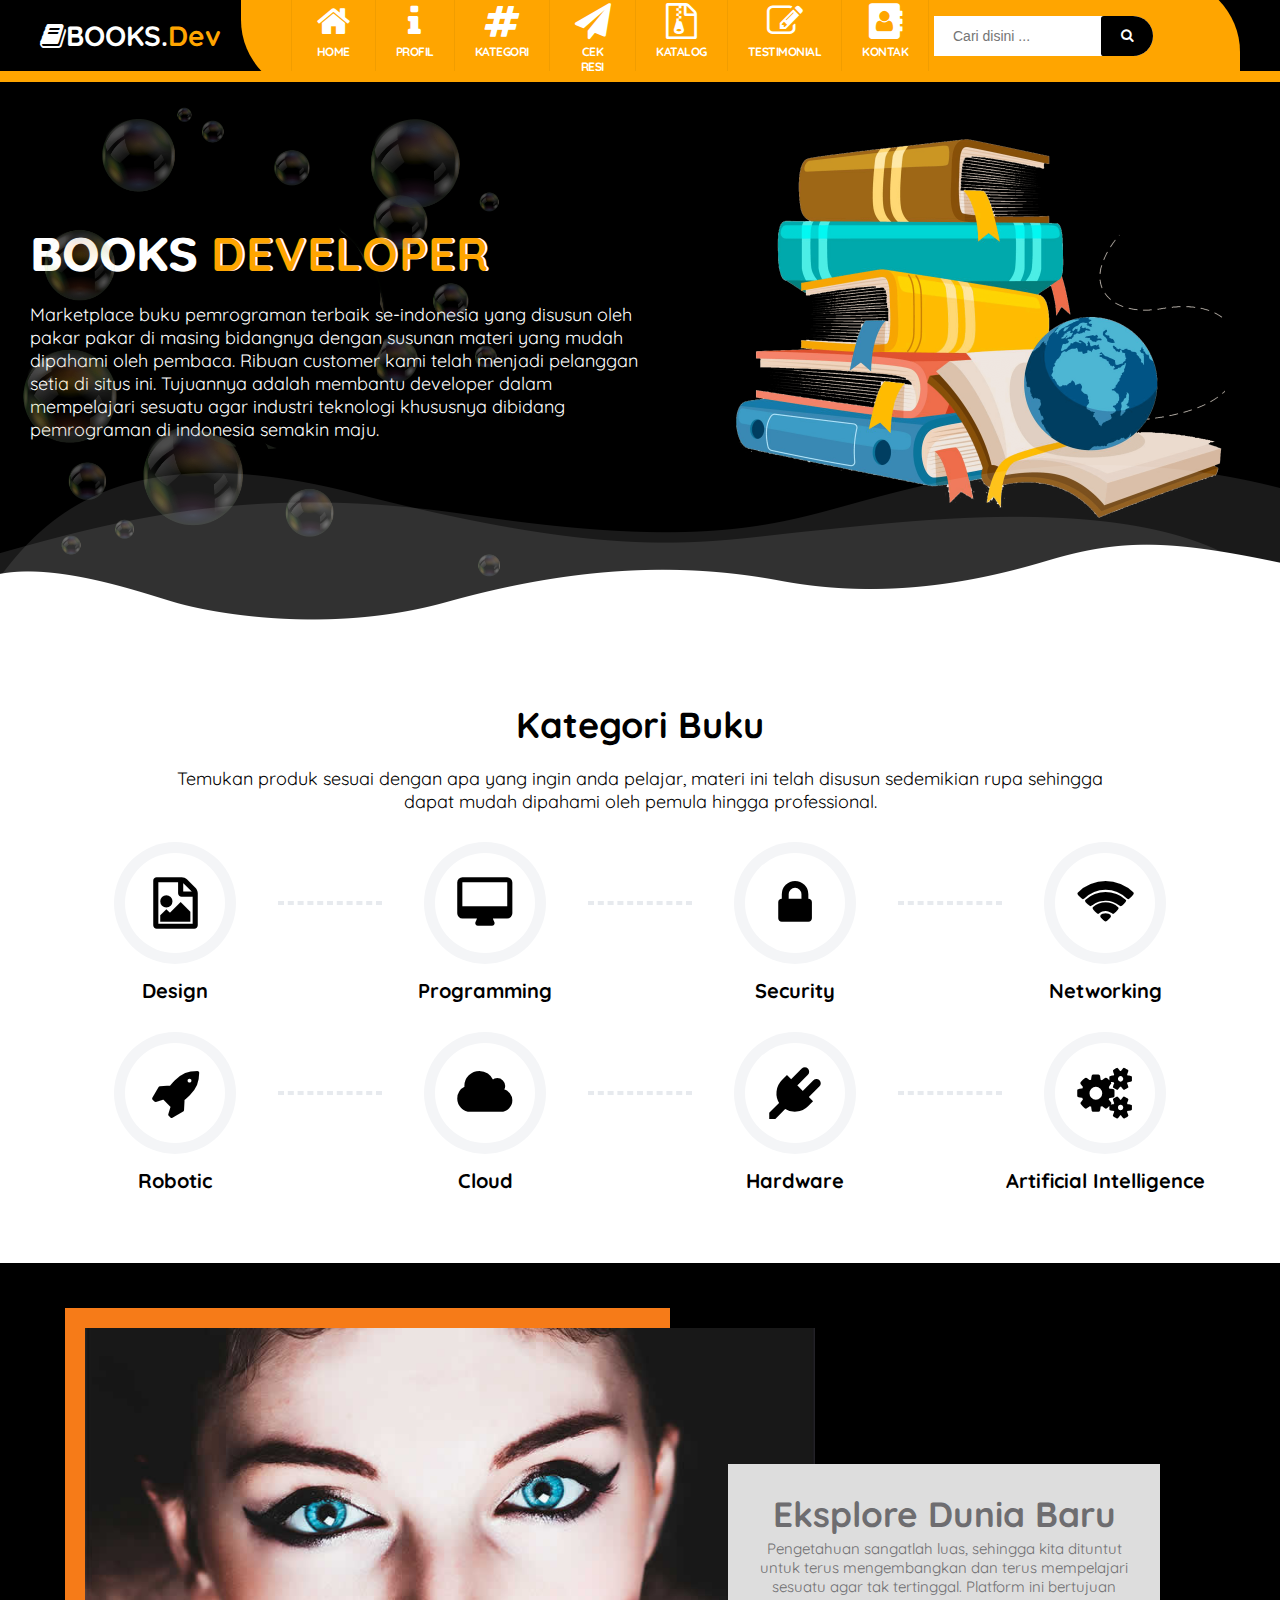
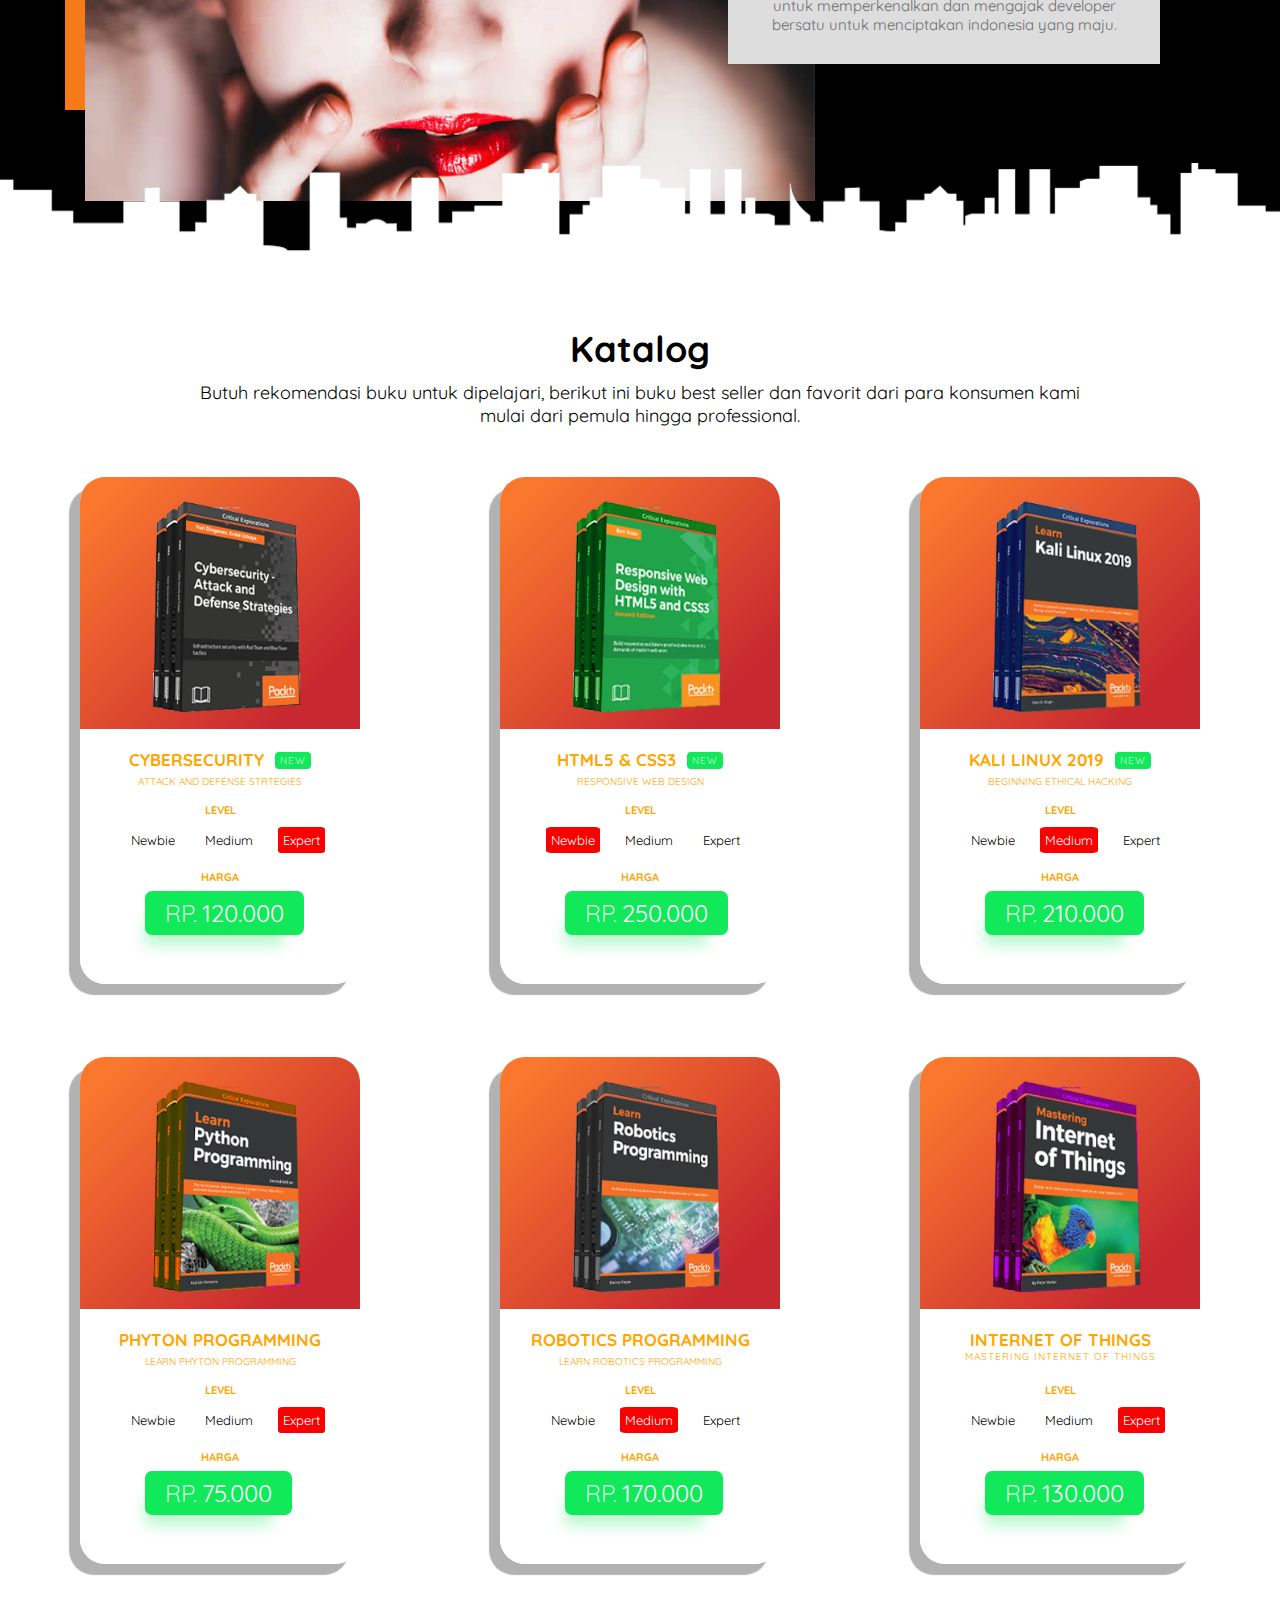
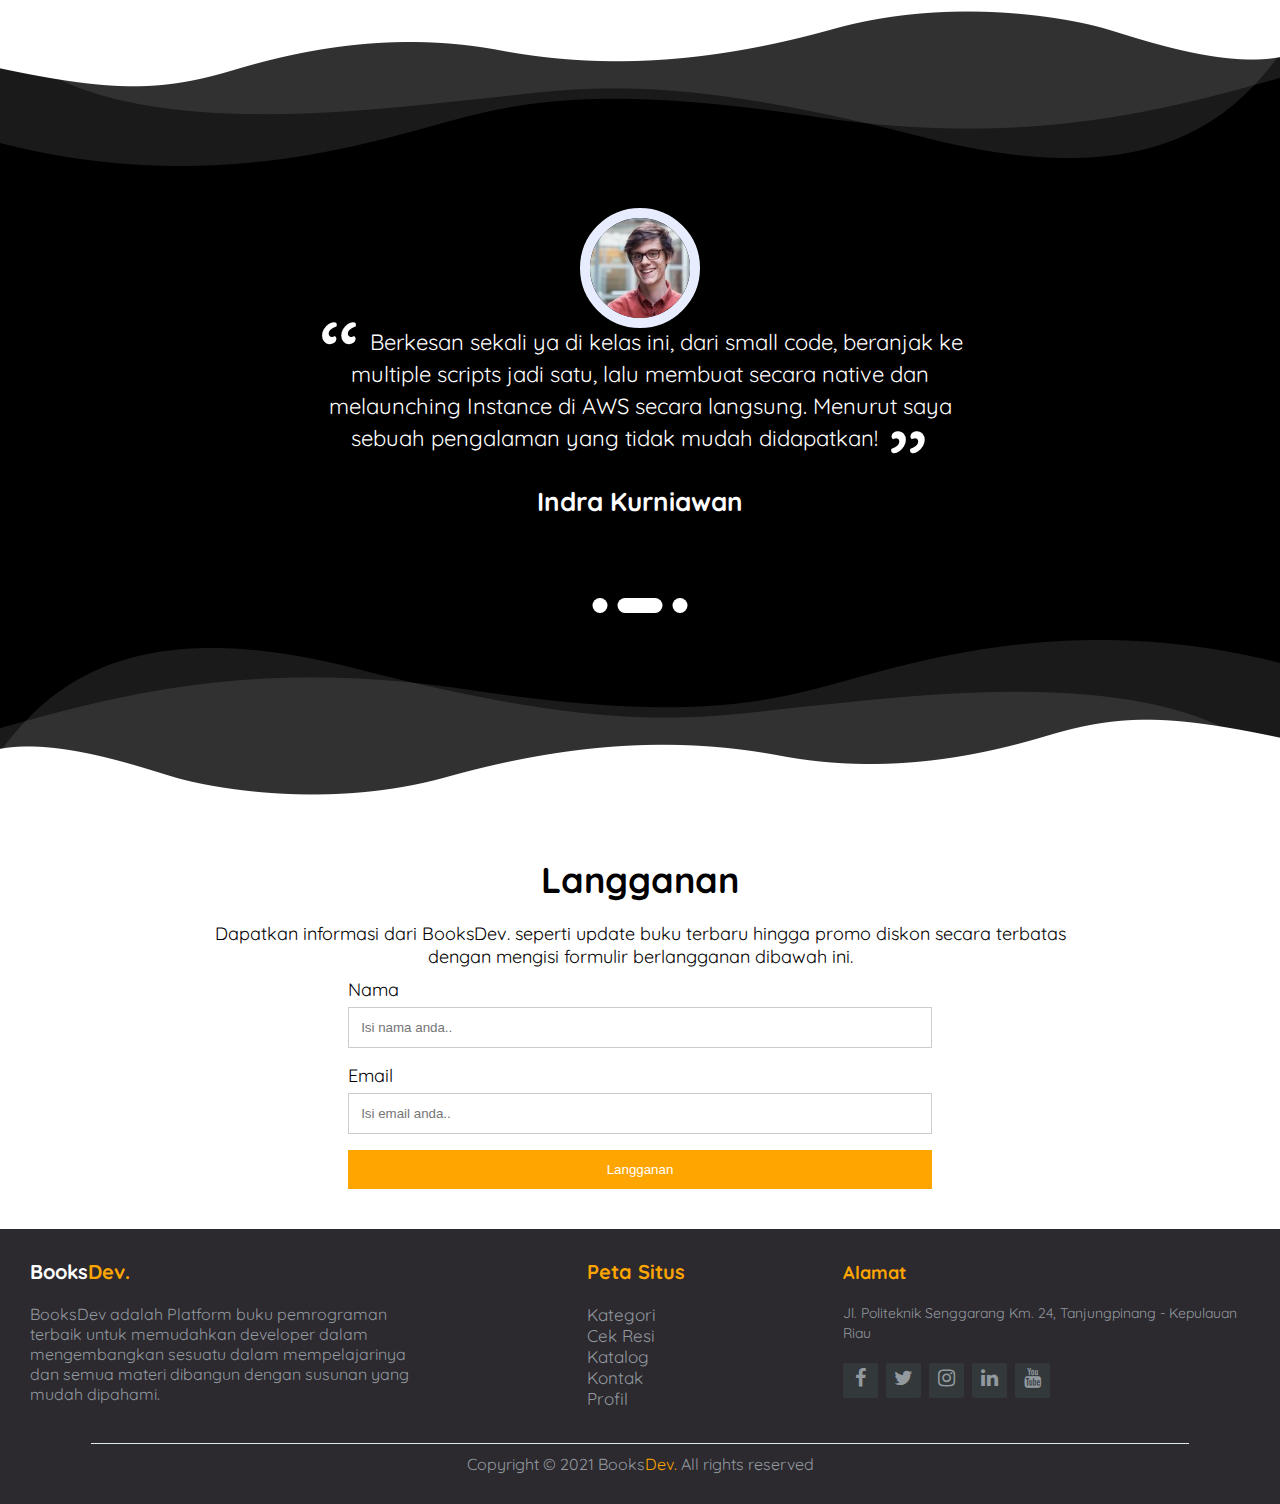
<file: index.html>
<html lang="en">

<head>
  <meta charset="UTF-8">
  <meta http-equiv="X-UA-Compatible" content="IE=edge">
  <meta name="viewport" content="width=device-width, initial-scale=1.0">
  <title>BooksDev.</title>
  <link rel="shortcut icon" type="image/jpg" href="img/favicon/favicon.ico" />
  <link rel="stylesheet" href="css/font-awesome.min.css">
  <link rel="stylesheet" href="css/style.css">
</head>

<body>

  <!-- Header dimulai dari sini -->
  <header id="header-wrapper">
    <div class="header-books">
      <div class="titlewrapper">
        <a href="index.html">
          <h1 class="title"><i class="fa fa-book"></i>BOOKS.<span>dev</span></h1>
        </a>
      </div>
      <div class="right-bar">
        <nav id="menu">
          <ul>
            <li><a href="index.html"><i class="fa fa-home"></i>home</a></li>
            <li><a href="profil.html"><i class="fa fa-info"></i>Profil</a></li>
            <li><a href="kategori.html"><i class="fa fa-hashtag"></i>Kategori</a></li>
            <li><a href="resi.html"><i class="fa fa-paper-plane"></i>Cek Resi</a></li>
            <li><a href="katalog.html"><i class="fa fa-file-archive-o"></i>Katalog</a></li>
            <li><a href="testimoni.html"><i class="fa fa-pencil-square-o"></i>Testimonial</a></li>
            <li><a href="kontak.html"><i class="fa fa-address-book"></i>Kontak</a></li>
          </ul>
        </nav>
        <div id="search-box">
          <form action="#!" id="search-form1" method="get" target="_top">
            <input id="search-text" name="q" placeholder="Cari disini ..." type="text" />
            <button id="search-button" type="submit"><i class="fa fa-search"></i></button></form>
        </div>
        <div id="sosial">
          <ul>
            <li><a href="https://www.instagram.com/"><i class="fa fa-instagram"></i></a></li>
            <li><a href="https://www.telegram.org/"><i class="fa fa-telegram"></i></a></li>
            <li><a href="https://www.whatsapp.com/"><i class="fa fa-whatsapp"></i></a></li>
            <li><a href="https://www.twitter.com/"><i class="fa fa-twitter"></i></a></li>
          </ul>
        </div>
      </div>
    </div>
  </header>
  <!-- Header ditutup -->
  <main>
    <div class="overview">
      <div class="overview-1">
        <div class="overview-2">
          <h1>BOOKS <span>DEVELOPER</span></h1>
          <p>Marketplace buku pemrograman terbaik se-indonesia yang disusun oleh pakar pakar di masing bidangnya dengan
            susunan materi yang mudah dipahami oleh pembaca. Ribuan customer kami telah menjadi pelanggan setia di situs
            ini. Tujuannya adalah membantu developer dalam mempelajari sesuatu agar industri teknologi khususnya
            dibidang pemrograman di indonesia semakin maju.</p>
        </div>
        <div class="overview-3">
          <img src="img/background/123.png">
        </div>
      </div>
    </div>
    <div class="categories">
      <h1>Kategori Buku</h1>
      <p>Temukan produk sesuai dengan apa yang ingin anda pelajar, materi ini telah disusun sedemikian rupa sehingga
        dapat mudah dipahami oleh pemula hingga professional.</p>
      <div class="categories-2">
        <div class="card">
          <div class="content">
            <i class="fa fa-file-image-o "></i>
            <h3>Design</h3>
          </div>
        </div>
        <div class="card">
          <div class="content">
            <i class="fa fa-desktop"></i>
            <h3>Programming</h3>
          </div>
        </div>
        <div class="card">
          <div class="content">
            <i class="fa fa-lock"></i>
            <h3>Security</h3>
          </div>
        </div>
        <div class="card">
          <div class="content noafter">
            <i class="fa fa-wifi"></i>
            <h3>Networking</h3>
          </div>
        </div>
      </div>
      <div class="categories-2">
        <div class="card">
          <div class="content">
            <i class="fa fa-rocket"></i>
            <h3>Robotic</h3>
          </div>
        </div>
        <div class="card">
          <div class="content">
            <i class="fa fa-cloud"></i>
            <h3>Cloud</h3>
          </div>
        </div>
        <div class="card">
          <div class="content">
            <i class="fa fa-plug"></i>
            <h3>Hardware</h3>
          </div>
        </div>
        <div class="card">
          <div class="content noafter">
            <i class="fa fa-gears"></i>
            <h3>Artificial Intelligence</h3>
          </div>
        </div>
      </div>
    </div>
    <div class="services">
      <div class="servicesx">
        <div class="wadidaw">
          <div class="asem jawa">
            <div class="apaaja">
              <div class="servicesx_box">
                <figure><img src="img/background/qt.jpg" alt="#"></figure>
              </div>
            </div>
            <div class="opoiyo">
              <div class="servicesx_text">
                <h3>Eksplore Dunia Baru</h3>
                <p>Pengetahuan sangatlah luas, sehingga kita dituntut untuk terus mengembangkan dan terus mempelajari
                  sesuatu agar tak tertinggal. Platform ini bertujuan untuk memperkenalkan dan mengajak developer
                  bersatu untuk menciptakan indonesia yang maju.</p>
              </div>
            </div>
          </div>
        </div>
      </div>
    </div>
    <div class="catalog">
      <h1>Katalog</h1>
      <p>Butuh rekomendasi buku untuk dipelajari, berikut ini buku best seller dan favorit dari para konsumen kami mulai dari pemula hingga professional.</p>
      <div class="catalog-2">
        <div class="container">
          <div class="cardes">
            <div class="cardes-head">
              <img src="img/books/book-1.png" alt="Book" class="products-img">
            </div>
            <div class="cardes-body">
              <div class="products-desc">
                <span class="products-title">
                  <b>Cybersecurity</b>
                  <span class="badge">
                    New
                  </span>
                </span>
                <span class="products-caption">
                  Attack and Defense Strtegies
                </span>
              </div>
              <div class="products-properties">
                <span class="products-size">
                  <h4>Level</h4>
                  <ul class="ul-size">
                    <li><a href="#!">Newbie</a></li>
                    <li><a href="#!">Medium</a></li>
                    <li><a href="#!" class="active">Expert</a></li>
                  </ul>
                </span>
                <span class="products-color">
                  <h4>Harga</h4>
                </span>
                <span class="products-price">
                  RP.<b>120.000</b>
                </span>
              </div>
            </div>
          </div>
        </div>
        <div class="container">
          <div class="cardes">
            <div class="cardes-head">
              <img src="img/books/book-2.png" alt="Book" class="products-img">
            </div>
            <div class="cardes-body">
              <div class="products-desc">
                <span class="products-title">
                  <b> HTML5 & CSS3</b>
                  <span class="badge">
                    New
                  </span>
                </span>
                <span class="products-caption">
                  Responsive Web Design
                </span>
              </div>
              <div class="products-properties">
                <span class="products-size">
                  <h4>Level</h4>
                  <ul class="ul-size">
                    <li><a href="#!" class="active">Newbie</a></li>
                    <li><a href="#!">Medium</a></li>
                    <li><a href="#!">Expert</a></li>
                  </ul>
                </span>
                <span class="products-color">
                  <h4>Harga</h4>
                </span>
                <span class="products-price">
                  RP.<b>250.000</b>
                </span>
              </div>
            </div>
          </div>
        </div>
        <div class="container">
          <div class="cardes">
            <div class="cardes-head">
              <img src="img/books/book-3.png" alt="Shoe" class="products-img">
            </div>
            <div class="cardes-body">
              <div class="products-desc">
                <span class="products-title">
                  <b>KALI LINUX 2019</b>
                  <span class="badge">
                    New
                  </span>
                </span>
                <span class="products-caption">
                  Beginning Ethical Hacking
                </span>
              </div>
              <div class="products-properties">
                <span class="products-size">
                  <h4>Level</h4>
                  <ul class="ul-size">
                    <li><a href="#!">Newbie</a></li>
                    <li><a href="#!" class="active">Medium</a></li>
                    <li><a href="#!">Expert</a></li>
                  </ul>
                </span>
                <span class="products-color">
                  <h4>Harga</h4>
                </span>
                <span class="products-price">
                  RP.<b>210.000</b>
                </span>
              </div>
            </div>
          </div>
        </div>
        <div class="container">
          <div class="cardes">
            <div class="cardes-head">
              <img src="img/books/book-4.png" alt="Book" class="products-img">
            </div>
            <div class="cardes-body">
              <div class="products-desc">
                <span class="products-title">
                  <b>Phyton Programming</b>
                </span>
                <span class="products-caption">
                  Learn Phyton Programming
                </span>
              </div>
              <div class="products-properties">
                <span class="products-size">
                  <h4>Level</h4>
                  <ul class="ul-size">
                    <li><a href="#!">Newbie</a></li>
                    <li><a href="#!">Medium</a></li>
                    <li><a href="#!" class="active">Expert</a></li>
                  </ul>
                </span>
                <span class="products-color">
                  <h4>Harga</h4>
                </span>
                <span class="products-price">
                  RP.<b>75.000</b>
                </span>
              </div>
            </div>
          </div>
        </div>
        <div class="container">
          <div class="cardes">
            <div class="cardes-head">
              <img src="img/books/book-5.png" alt="Book" class="products-img">
            </div>
            <div class="cardes-body">
              <div class="products-desc">
                <span class="products-title">
                  <b>Robotics Programming</b>
                </span>
                <span class="products-caption">
                  Learn Robotics Programming
                </span>
              </div>
              <div class="products-properties">
                <span class="products-size">
                  <h4>Level</h4>
                  <ul class="ul-size">
                    <li><a href="#!">Newbie</a></li>
                    <li><a href="#!" class="active">Medium</a></li>
                    <li><a href="#!">Expert</a></li>
                  </ul>
                </span>
                <span class="products-color">
                  <h4>Harga</h4>
                </span>
                <span class="products-price">
                  RP.<b>170.000</b>
                </span>
              </div>
            </div>
          </div>
        </div>
        <div class="container">
          <div class="cardes">
            <div class="cardes-head">
              <img src="img/books/book-6.png" alt="Book" class="products-img">
            </div>
            <div class="cardes-body">
              <div class="products-desc">
                <span class="products-title">
                  <b>Internet Of Things</b>
                  <span class="products-caption">
                    Mastering Internet of things
                  </span>
              </div>
              <div class="products-properties">
                <span class="products-size">
                  <h4>Level</h4>
                  <ul class="ul-size">
                    <li><a href="#!">Newbie</a></li>
                    <li><a href="#!">Medium</a></li>
                    <li><a href="#!" class="active">Expert</a></li>
                  </ul>
                </span>
                <span class="products-color">
                  <h4>Harga</h4>
                </span>
                <span class="products-price">
                  RP.<b>130.000</b>
                </span>
              </div>
            </div>
          </div>
        </div>
      </div>
    </div>
    <div class="testimonial">
      <div id="testimonial-wrapper">
        <div class="wadah">
          <div class="veiw-box">
            <div id="testimonials">
              <div class="user">
                <img src="img/testimonial/user1.jpg" alt="">
                <p>Banyak pelajaran yang saya dapatkan selama belajar di kelas Belajar Dasar Pemrograman JavaScript.
                  Dengan tekad dan belajar yang harus diniatkan dari awal, saya Alhamdulillah berhasil menyelesaikan
                  kelas ini dan mendapatkan ilmu yang bermanfaat.</p>
                <h3>Anonymous</h3>
              </div>
              <div class="user space">
                <img src="img/testimonial/user2.jpg" alt="">
                <p>Berkesan sekali ya di kelas ini, dari small code, beranjak ke multiple scripts jadi satu, lalu
                  membuat secara native dan melaunching Instance di AWS secara langsung. Menurut saya sebuah pengalaman
                  yang tidak mudah didapatkan!</p>
                <h3>Indra Kurniawan</h3>
              </div>
              <div class="user">
                <img src="img/testimonial/user3.jpg" alt="">
                <p>Banyak dapat insight baru dalam menuliskan kode Javascript. Dan lagi-lagi penjelasan dengan skenario
                  kedai kopi menjadikan lebih mudah dalam memahami konsep selama belajar di kelas ini.</p>
                <h3>Mohammad Kahfi</h3>
              </div>
            </div>
            <div class="controls">
              <span id="control1"></span>
              <span id="control2" class="active"></span>
              <span id="control3"></span>
            </div>
          </div>
        </div>
      </div>
    </div>
    <div class="contact">
      <div class="contact-wrapper">
        <h1>Langganan</h1>
        <p>Dapatkan informasi dari BooksDev. seperti update buku terbaru hingga promo diskon secara terbatas dengan
          mengisi formulir berlangganan dibawah ini.</p>
        <form class="form">

          <label for="name">Nama</label>
          <input type="text" id="name" name="name" placeholder="Isi nama anda..">

          <label for="email">Email</label>
          <input type="text" id="email" name="email" placeholder="Isi email anda..">
          <input type="submit" value="Langganan">
        </form>
      </div>
    </div>
  </main>
  <footer class="footer">
    <div class="footer-wrapper">
      <div class="footer-left">
        <a href="index.html">
          <h3>Books<span>Dev.</span></h3>
        </a>
        <p>BooksDev adalah Platform buku pemrograman terbaik untuk memudahkan developer dalam mengembangkan sesuatu
          dalam mempelajarinya dan semua materi dibangun dengan susunan yang mudah dipahami.</p>
      </div>
      <div class="footer-center">
        <h3><span>Peta Situs</span></h3>
        <ul>
          <li><a href="kategori.html">Kategori</a></li>
          <li><a href="resi.html">Cek Resi</a></li>
          <li><a href="katalog.html">Katalog</a></li>
          <li><a href="kontak.html">Kontak</a></li>
          <li><a href="profil.html">Profil</a></li>
        </ul>
      </div>
      <div class="footer-right">
        <p class="footer-company-about">
          <span>Alamat</span>
          Jl. Politeknik Senggarang Km. 24, Tanjungpinang - Kepulauan Riau</p>
        <div class="footer-icons">
          <a href="https://www.facebook.com"><i class="fa fa-facebook"></i></a>
          <a href="https://www.twitter.com"><i class="fa fa-twitter"></i></a>
          <a href="https://www.instagram.com"><i class="fa fa-instagram"></i></a>
          <a href="https://www.linkedin.com"><i class="fa fa-linkedin"></i></a>
          <a href="https://www.youtube.com/"><i class="fa fa-youtube"></i></a>
        </div>
      </div>
    </div>
    <div class="copyright">
      <p>Copyright © 2021 <a href="index.html">Books<span>Dev.</span></a> All rights reserved</p>
    </div>
  </footer>
  <script src="js/menu-mobile.js"></script>
  <script src="js/warna-header.js"></script>
  <script src="js/testimonial.js"></script>
</body>

</html>
</file>
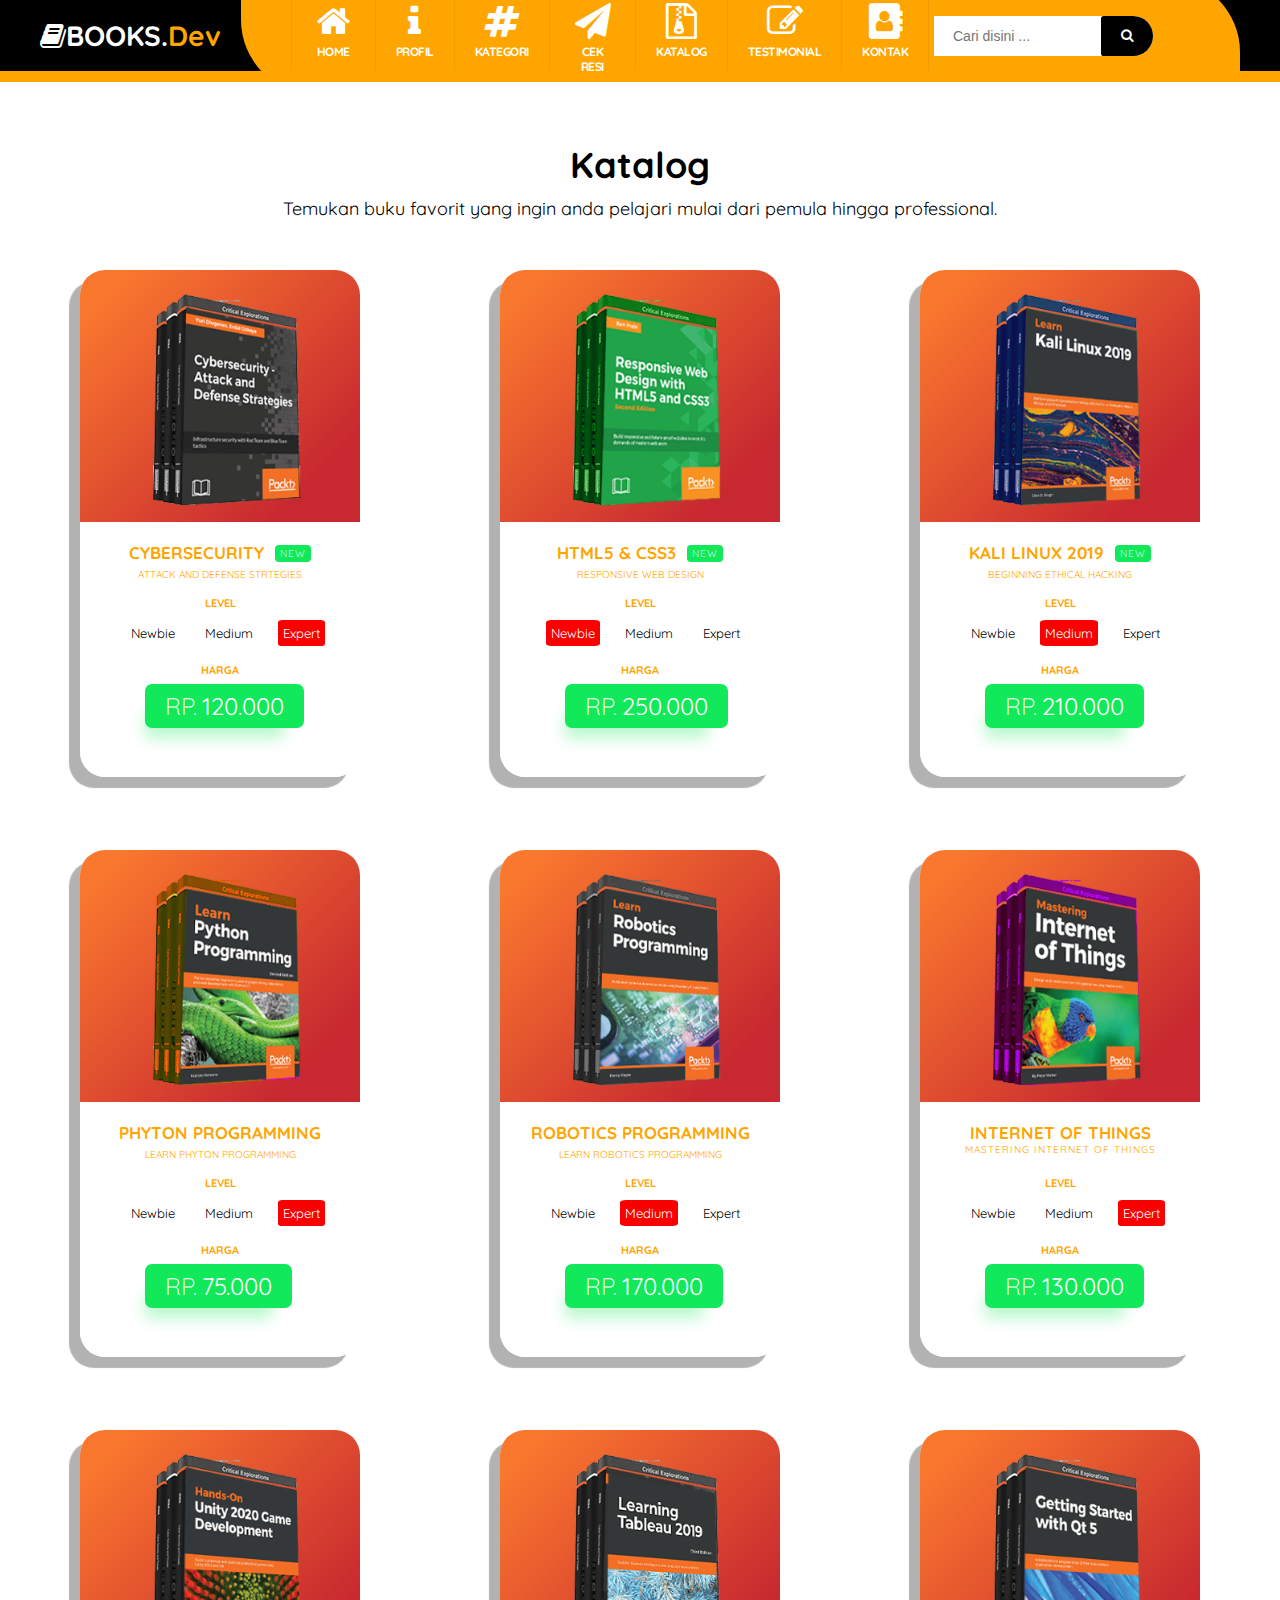
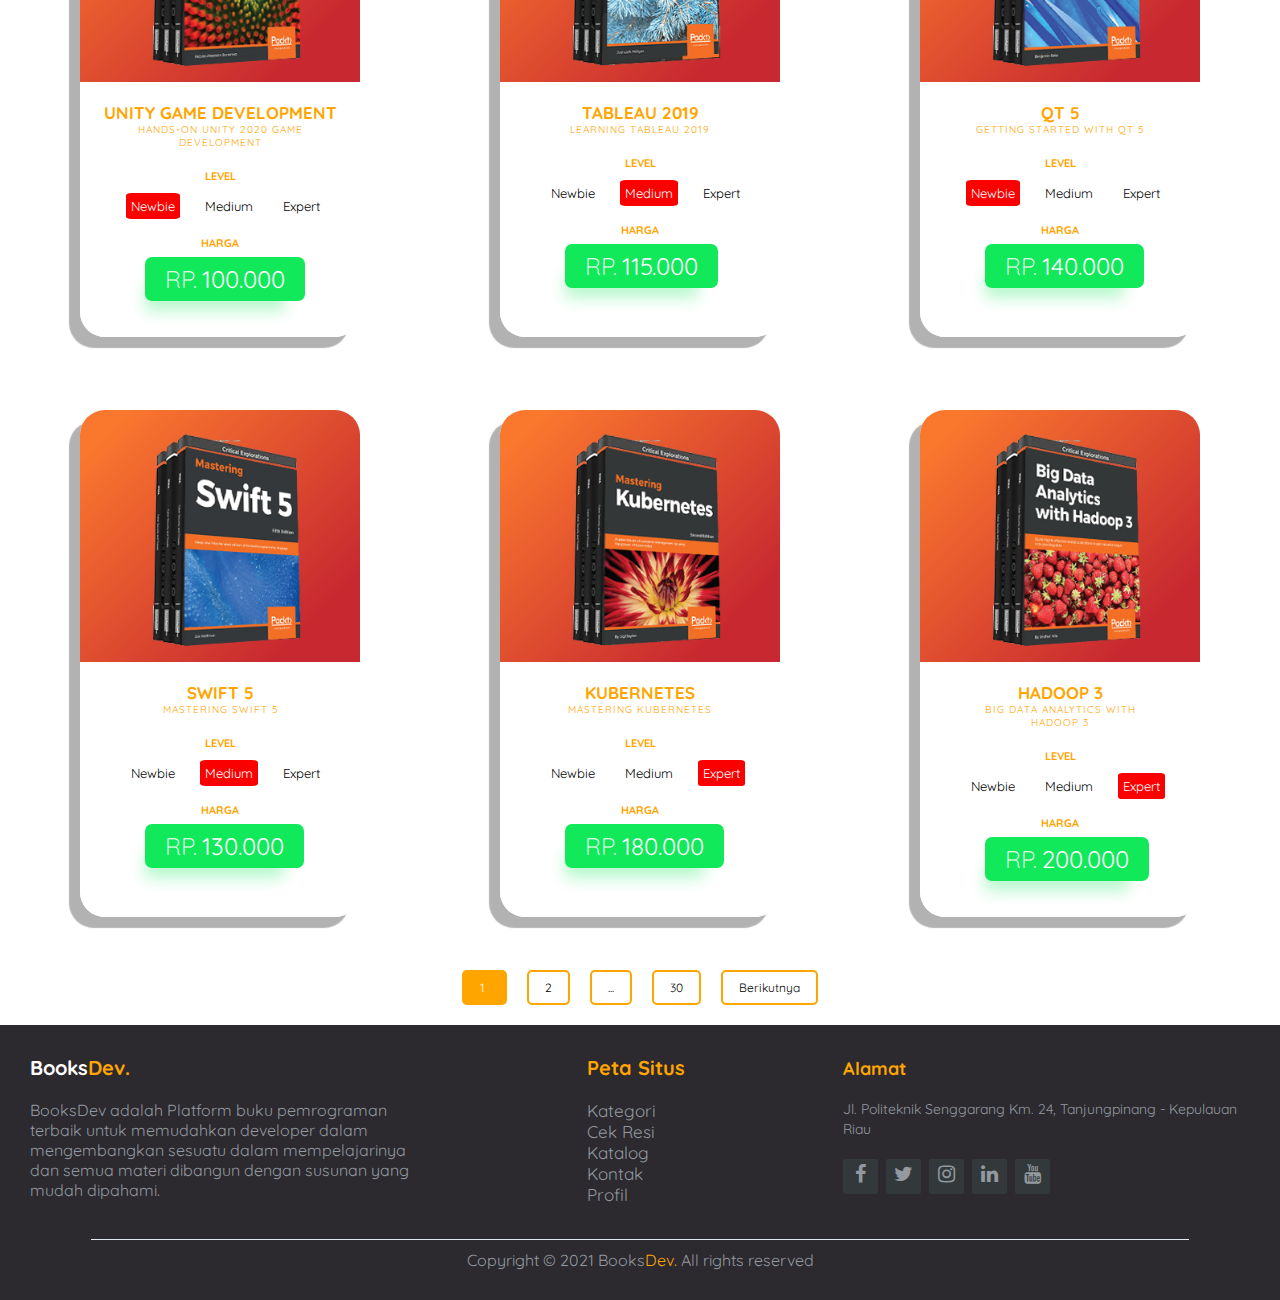
<file: katalog.html>
<html lang="en">

<head>
  <meta charset="UTF-8">
  <meta http-equiv="X-UA-Compatible" content="IE=edge">
  <meta name="viewport" content="width=device-width, initial-scale=1.0">
  <title>BooksDev. - Katalog</title>
  <link rel="shortcut icon" type="image/jpg" href="img/favicon/favicon.ico" />
  <link rel="stylesheet" href="css/font-awesome.min.css">
  <link rel="stylesheet" href="css/style.css">
</head>

<body>

  <!-- Header dimulai dari sini -->
  <header id="header-wrapper">
    <div class="header-books">
      <div class="titlewrapper">
        <a href="index.html">
          <h1 class="title"><i class="fa fa-book"></i>BOOKS.<span>dev</span></h1>
        </a>
      </div>
      <div class="right-bar">
        <nav id="menu">
          <ul>
            <li><a href="index.html"><i class="fa fa-home"></i>home</a></li>
            <li><a href="profil.html"><i class="fa fa-info"></i>Profil</a></li>
            <li><a href="kategori.html"><i class="fa fa-hashtag"></i>Kategori</a></li>
            <li><a href="resi.html"><i class="fa fa-paper-plane"></i>Cek Resi</a></li>
            <li><a href="katalog.html"><i class="fa fa-file-archive-o"></i>Katalog</a></li>
            <li><a href="testimoni.html"><i class="fa fa-pencil-square-o"></i>Testimonial</a></li>
            <li><a href="kontak.html"><i class="fa fa-address-book"></i>Kontak</a></li>
        </nav>
        <div id="search-box">
          <form action="#!" id="search-form1" method="get" target="_top">
            <input id="search-text" name="q" placeholder="Cari disini ..." type="text" />
            <button id="search-button" type="submit"><i class="fa fa-search"></i></button></form>
        </div>
        <div id="sosial">
          <ul>
            <li><a href="https://www.instagram.com/"><i class="fa fa-instagram"></i></a></li>
            <li><a href="https://www.telegram.org/"><i class="fa fa-telegram"></i></a></li>
            <li><a href="https://www.whatsapp.com/"><i class="fa fa-whatsapp"></i></a></li>
            <li><a href="https://www.twitter.com/"><i class="fa fa-twitter"></i></a></li>
          </ul>
        </div>
      </div>
    </div>
  </header>
  <!-- Header ditutup -->
  <main>
    <div class="catalog">
      <h1>Katalog</h1>
      <p>Temukan buku favorit yang ingin anda pelajari mulai dari pemula hingga professional.</p>
      <div class="catalog-2">
        <div class="container">
          <div class="cardes">
            <div class="cardes-head">
              <img src="img/books/book-1.png" alt="Book" class="products-img">
            </div>
            <div class="cardes-body">
              <div class="products-desc">
                <span class="products-title">
                  <b>Cybersecurity</b>
                  <span class="badge">
                    New
                  </span>
                </span>
                <span class="products-caption">
                  Attack and Defense Strtegies
                </span>
              </div>
              <div class="products-properties">
                <span class="products-size">
                  <h4>Level</h4>
                  <ul class="ul-size">
                    <li><a href="#!">Newbie</a></li>
                    <li><a href="#!">Medium</a></li>
                    <li><a href="#!" class="active">Expert</a></li>
                  </ul>
                </span>
                <span class="products-color">
                  <h4>Harga</h4>
                </span>
                <span class="products-price">
                  RP.<b>120.000</b>
                </span>
              </div>
            </div>
          </div>
        </div>
        <div class="container">
          <div class="cardes">
            <div class="cardes-head">
              <img src="img/books/book-2.png" alt="Book" class="products-img">
            </div>
            <div class="cardes-body">
              <div class="products-desc">
                <span class="products-title">
                  <b>HTML5 & CSS3</b>
                  <span class="badge">
                    New
                  </span>
                </span>
                <span class="products-caption">
                  Responsive Web Design
                </span>
              </div>
              <div class="products-properties">
                <span class="products-size">
                  <h4>Level</h4>
                  <ul class="ul-size">
                    <li><a href="#!" class="active">Newbie</a></li>
                    <li><a href="#!">Medium</a></li>
                    <li><a href="#!">Expert</a></li>
                  </ul>
                </span>
                <span class="products-color">
                  <h4>Harga</h4>
                </span>
                <span class="products-price">
                  RP.<b>250.000</b>
                </span>
              </div>
            </div>
          </div>
        </div>
        <div class="container">
          <div class="cardes">
            <div class="cardes-head">
              <img src="img/books/book-3.png" alt="Shoe" class="products-img">
            </div>
            <div class="cardes-body">
              <div class="products-desc">
                <span class="products-title">
                  <b>KALI LINUX 2019</b>
                  <span class="badge">
                    New
                  </span>
                </span>
                <span class="products-caption">
                  Beginning Ethical Hacking
                </span>
              </div>
              <div class="products-properties">
                <span class="products-size">
                  <h4>Level</h4>
                  <ul class="ul-size">
                    <li><a href="#!">Newbie</a></li>
                    <li><a href="#!" class="active">Medium</a></li>
                    <li><a href="#!">Expert</a></li>
                  </ul>
                </span>
                <span class="products-color">
                  <h4>Harga</h4>
                </span>
                <span class="products-price">
                  RP.<b>210.000</b>
                </span>
              </div>
            </div>
          </div>
        </div>
        <div class="container">
          <div class="cardes">
            <div class="cardes-head">
              <img src="img/books/book-4.png" alt="Book" class="products-img">
            </div>
            <div class="cardes-body">
              <div class="products-desc">
                <span class="products-title">
                  <b>Phyton Programming</b>
                </span>
                <span class="products-caption">
                  Learn Phyton Programming
                </span>
              </div>
              <div class="products-properties">
                <span class="products-size">
                  <h4>Level</h4>
                  <ul class="ul-size">
                    <li><a href="#!">Newbie</a></li>
                    <li><a href="#!">Medium</a></li>
                    <li><a href="#!" class="active">Expert</a></li>
                  </ul>
                </span>
                <span class="products-color">
                  <h4>Harga</h4>
                </span>
                <span class="products-price">
                  RP.<b>75.000</b>
                </span>
              </div>
            </div>
          </div>
        </div>
        <div class="container">
          <div class="cardes">
            <div class="cardes-head">
              <img src="img/books/book-5.png" alt="Book" class="products-img">
            </div>
            <div class="cardes-body">
              <div class="products-desc">
                <span class="products-title">
                  <b>Robotics Programming</b>
                </span>
                <span class="products-caption">
                  Learn Robotics Programming
                </span>
              </div>
              <div class="products-properties">
                <span class="products-size">
                  <h4>Level</h4>
                  <ul class="ul-size">
                    <li><a href="#!">Newbie</a></li>
                    <li><a href="#!" class="active">Medium</a></li>
                    <li><a href="#!">Expert</a></li>
                  </ul>
                </span>
                <span class="products-color">
                  <h4>Harga</h4>
                </span>
                <span class="products-price">
                  RP.<b>170.000</b>
                </span>
              </div>
            </div>
          </div>
        </div>
        <div class="container">
          <div class="cardes">
            <div class="cardes-head">
              <img src="img/books/book-6.png" alt="Book" class="products-img">
            </div>
            <div class="cardes-body">
              <div class="products-desc">
                <span class="products-title">
                  <b>Internet Of Things</b>
                  <span class="products-caption">
                    Mastering Internet of things
                  </span>
              </div>
              <div class="products-properties">
                <span class="products-size">
                  <h4>Level</h4>
                  <ul class="ul-size">
                    <li><a href="#!">Newbie</a></li>
                    <li><a href="#!">Medium</a></li>
                    <li><a href="#!" class="active">Expert</a></li>
                  </ul>
                </span>
                <span class="products-color">
                  <h4>Harga</h4>
                </span>
                <span class="products-price">
                  RP.<b>130.000</b>
                </span>
              </div>
            </div>
          </div>
        </div>
        <div class="container">
          <div class="cardes">
            <div class="cardes-head">
              <img src="img/books/book-7.png" alt="Book" class="products-img">
            </div>
            <div class="cardes-body">
              <div class="products-desc">
                <span class="products-title">
                  <b>Unity Game Development</b>
                  <span class="products-caption">
                    Hands-On Unity 2020 Game Development
                  </span>
              </div>
              <div class="products-properties">
                <span class="products-size">
                  <h4>Level</h4>
                  <ul class="ul-size">
                    <li><a href="#!" class="active">Newbie</a></li>
                    <li><a href="#!">Medium</a></li>
                    <li><a href="#!">Expert</a></li>
                  </ul>
                </span>
                <span class="products-color">
                  <h4>Harga</h4>
                </span>
                <span class="products-price">
                  RP.<b>100.000</b>
                </span>
              </div>
            </div>
          </div>
        </div>
        <div class="container">
          <div class="cardes">
            <div class="cardes-head">
              <img src="img/books/book-8.png" alt="Book" class="products-img">
            </div>
            <div class="cardes-body">
              <div class="products-desc">
                <span class="products-title">
                  <b>Tableau 2019</b>
                  <span class="products-caption">
                    Learning Tableau 2019
                  </span>
              </div>
              <div class="products-properties">
                <span class="products-size">
                  <h4>Level</h4>
                  <ul class="ul-size">
                    <li><a href="#!">Newbie</a></li>
                    <li><a href="#!" class="active">Medium</a></li>
                    <li><a href="#!">Expert</a></li>
                  </ul>
                </span>
                <span class="products-color">
                  <h4>Harga</h4>
                </span>
                <span class="products-price">
                  RP.<b>115.000</b>
                </span>
              </div>
            </div>
          </div>
        </div>
        <div class="container">
          <div class="cardes">
            <div class="cardes-head">
              <img src="img/books/book-9.png" alt="Book" class="products-img">
            </div>
            <div class="cardes-body">
              <div class="products-desc">
                <span class="products-title">
                  <b>QT 5</b>
                  <span class="products-caption">
                    Getting Started with Qt 5
                  </span>
              </div>
              <div class="products-properties">
                <span class="products-size">
                  <h4>Level</h4>
                  <ul class="ul-size">
                    <li><a href="#!" class="active">Newbie</a></li>
                    <li><a href="#!">Medium</a></li>
                    <li><a href="#!">Expert</a></li>
                  </ul>
                </span>
                <span class="products-color">
                  <h4>Harga</h4>
                </span>
                <span class="products-price">
                  RP.<b>140.000</b>
                </span>
              </div>
            </div>
          </div>
        </div>
        <div class="container">
          <div class="cardes">
            <div class="cardes-head">
              <img src="img/books/book-10.png" alt="Book" class="products-img">
            </div>
            <div class="cardes-body">
              <div class="products-desc">
                <span class="products-title">
                  <b>Swift 5</b>
                  <span class="products-caption">
                    Mastering Swift 5
                  </span>
              </div>
              <div class="products-properties">
                <span class="products-size">
                  <h4>Level</h4>
                  <ul class="ul-size">
                    <li><a href="#!">Newbie</a></li>
                    <li><a href="#!" class="active">Medium</a></li>
                    <li><a href="#!">Expert</a></li>
                  </ul>
                </span>
                <span class="products-color">
                  <h4>Harga</h4>
                </span>
                <span class="products-price">
                  RP.<b>130.000</b>
                </span>
              </div>
            </div>
          </div>
        </div>
        <div class="container">
          <div class="cardes">
            <div class="cardes-head">
              <img src="img/books/book-11.png" alt="Book" class="products-img">
            </div>
            <div class="cardes-body">
              <div class="products-desc">
                <span class="products-title">
                  <b>Kubernetes</b>
                  <span class="products-caption">
                    Mastering Kubernetes
                  </span>
              </div>
              <div class="products-properties">
                <span class="products-size">
                  <h4>Level</h4>
                  <ul class="ul-size">
                    <li><a href="#!">Newbie</a></li>
                    <li><a href="#!">Medium</a></li>
                    <li><a href="#!" class="active">Expert</a></li>
                  </ul>
                </span>
                <span class="products-color">
                  <h4>Harga</h4>
                </span>
                <span class="products-price">
                  RP.<b>180.000</b>
                </span>
              </div>
            </div>
          </div>
        </div>
        <div class="container">
          <div class="cardes">
            <div class="cardes-head">
              <img src="img/books/book-12.png" alt="Book" class="products-img">
            </div>
            <div class="cardes-body">
              <div class="products-desc">
                <span class="products-title">
                  <b>Hadoop 3</b>
                  <span class="products-caption">
                    Big Data Analytics with Hadoop 3
                  </span>
              </div>
              <div class="products-properties">
                <span class="products-size">
                  <h4>Level</h4>
                  <ul class="ul-size">
                    <li><a href="#!">Newbie</a></li>
                    <li><a href="#!">Medium</a></li>
                    <li><a href="#!" class="active">Expert</a></li>
                  </ul>
                </span>
                <span class="products-color">
                  <h4>Harga</h4>
                </span>
                <span class="products-price">
                  RP.<b>200.000</b>
                </span>
              </div>
            </div>
          </div>
        </div>
      </div>
    </div>
    <div class="pagination">
      <a href="#!" class="active">1</a>
      <a href="#!">2</a>
      <a href="#!">...</a>
      <a href="#!">30</a>
      <a href="#!">Berikutnya</a>
    </div>
  </main>
  <footer class="footer">
    <div class="footer-wrapper">
      <div class="footer-left">
        <a href="index.html">
          <h3>Books<span>Dev.</span></h3>
        </a>
        <p>BooksDev adalah Platform buku pemrograman terbaik untuk memudahkan developer dalam mengembangkan sesuatu
          dalam mempelajarinya dan semua materi dibangun dengan susunan yang mudah dipahami.</p>
      </div>
      <div class="footer-center">
        <h3><span>Peta Situs</span></h3>
        <ul>
          <li><a href="kategori.html">Kategori</a></li>
          <li><a href="resi.html">Cek Resi</a></li>
          <li><a href="katalog.html">Katalog</a></li>
          <li><a href="kontak.html">Kontak</a></li>
          <li><a href="profil.html">Profil</a></li>
        </ul>
      </div>
      <div class="footer-right">
        <p class="footer-company-about">
          <span>Alamat</span>
          Jl. Politeknik Senggarang Km. 24, Tanjungpinang - Kepulauan Riau</p>
        <div class="footer-icons">
          <a href="https://www.facebook.com"><i class="fa fa-facebook"></i></a>
          <a href="https://www.twitter.com"><i class="fa fa-twitter"></i></a>
          <a href="https://www.instagram.com"><i class="fa fa-instagram"></i></a>
          <a href="https://www.linkedin.com"><i class="fa fa-linkedin"></i></a>
          <a href="https://www.youtube.com/"><i class="fa fa-youtube"></i></a>
        </div>
      </div>
    </div>
    <div class="copyright">
      <p>Copyright © 2021 <a href="index.html">Books<span>Dev.</span></a> All rights reserved</p>
    </div>
  </footer>

  <script src="js/menu-mobile.js"></script>
  <script src="js/warna-header.js"></script>
  <script src="js/testimonial.js"></script>
</body>

</html>
</file>
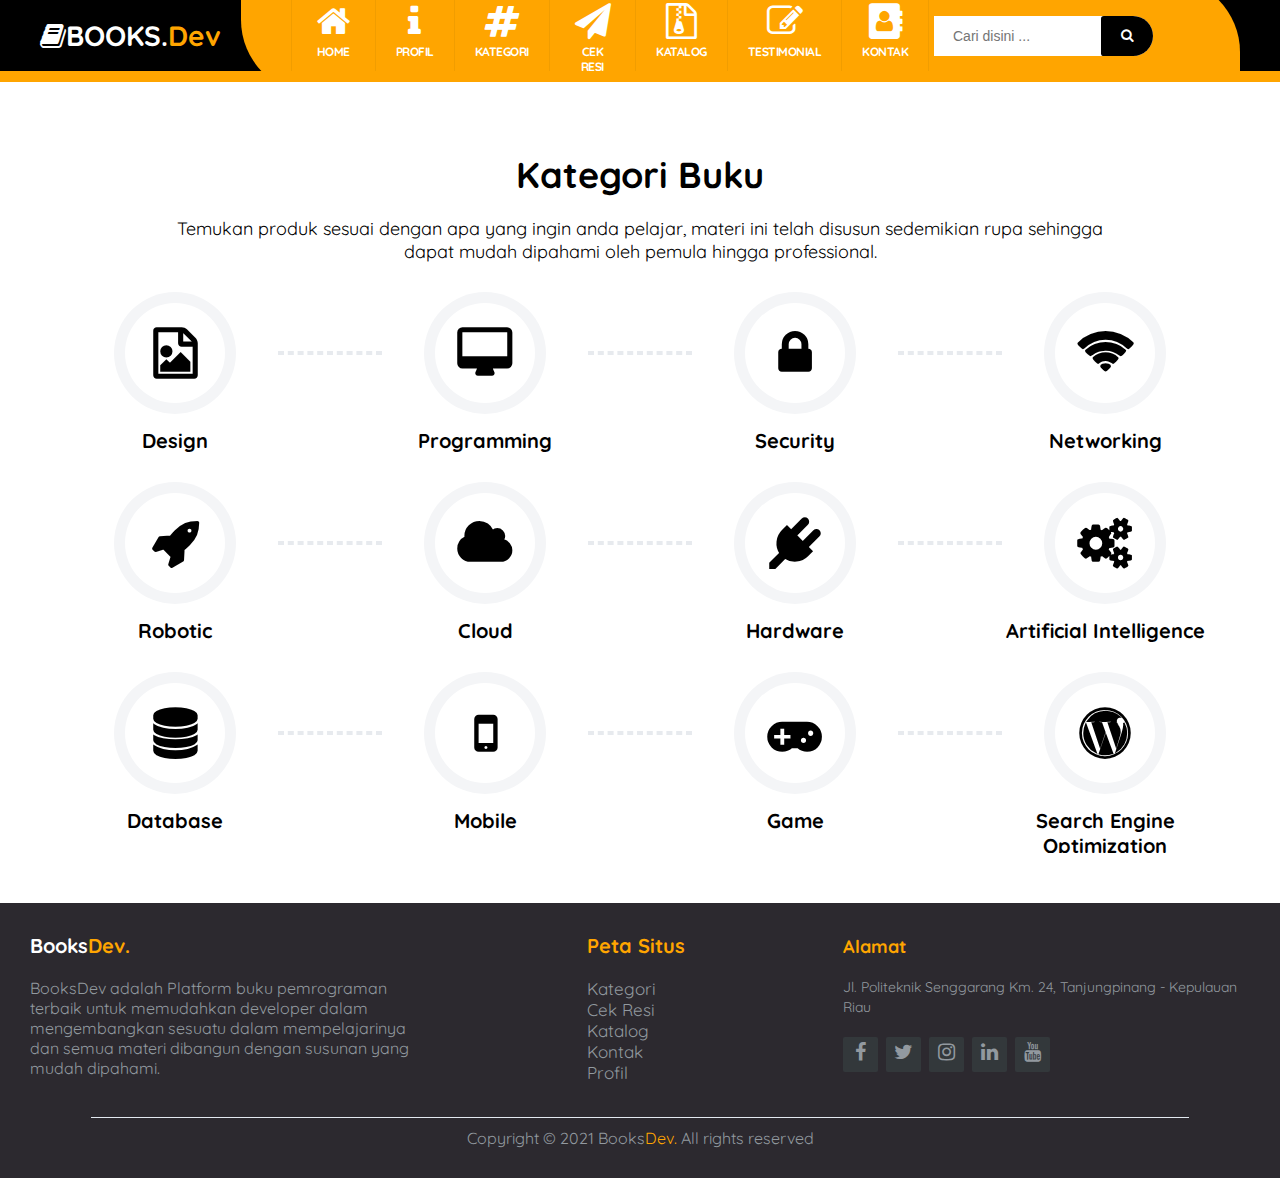
<file: kategori.html>
<html lang="en">

<head>
  <meta charset="UTF-8">
  <meta http-equiv="X-UA-Compatible" content="IE=edge">
  <meta name="viewport" content="width=device-width, initial-scale=1.0">
  <title>BooksDev. - Kategori</title>
  <link rel="shortcut icon" type="image/jpg" href="img/favicon/favicon.ico" />
  <link rel="stylesheet" href="css/font-awesome.min.css">
  <link rel="stylesheet" href="css/style.css">
</head>

<body>

  <!-- Header dimulai dari sini -->
  <header id="header-wrapper">
    <div class="header-books">
      <div class="titlewrapper">
        <a href="index.html">
          <h1 class="title"><i class="fa fa-book"></i>BOOKS.<span>dev</span></h1>
        </a>
      </div>
      <div class="right-bar">
        <nav id="menu">
          <ul>
            <li><a href="index.html"><i class="fa fa-home"></i>home</a></li>
            <li><a href="profil.html"><i class="fa fa-info"></i>Profil</a></li>
            <li><a href="kategori.html"><i class="fa fa-hashtag"></i>Kategori</a></li>
            <li><a href="resi.html"><i class="fa fa-paper-plane"></i>Cek Resi</a></li>
            <li><a href="katalog.html"><i class="fa fa-file-archive-o"></i>Katalog</a></li>
            <li><a href="testimoni.html"><i class="fa fa-pencil-square-o"></i>Testimonial</a></li>
            <li><a href="kontak.html"><i class="fa fa-address-book"></i>Kontak</a></li>
          </ul>
        </nav>
        <div id="search-box">
          <form action="#!" id="search-form1" method="get" target="_top">
            <input id="search-text" name="q" placeholder="Cari disini ..." type="text" />
            <button id="search-button" type="submit"><i class="fa fa-search"></i></button></form>
        </div>
        <div id="sosial">
          <ul>
            <li><a href="#!"><i class="fa fa-instagram"></i></a></li>
            <li><a href="#!"><i class="fa fa-telegram"></i></a></li>
            <li><a href="#!"><i class="fa fa-whatsapp"></i></a></li>
            <li><a href="#!"><i class="fa fa-twitter"></i></a></li>
          </ul>
        </div>
      </div>
    </div>
  </header>
  <!-- Header ditutup -->
  <main>
    <div class="categories">
      <h1>Kategori Buku</h1>
      <p>Temukan produk sesuai dengan apa yang ingin anda pelajar, materi ini telah disusun sedemikian rupa sehingga
        dapat mudah dipahami oleh pemula hingga professional.</p>
      <div class="categories-2">
        <div class="card">
          <div class="content">
            <i class="fa fa-file-image-o "></i>
            <h3>Design</h3>
          </div>
        </div>
        <div class="card">
          <div class="content">
            <i class="fa fa-desktop"></i>
            <h3>Programming</h3>
          </div>
        </div>
        <div class="card">
          <div class="content">
            <i class="fa fa-lock"></i>
            <h3>Security</h3>
          </div>
        </div>
        <div class="card">
          <div class="content noafter">
            <i class="fa fa-wifi"></i>
            <h3>Networking</h3>
          </div>
        </div>
      </div>
      <div class="categories-2">
        <div class="card">
          <div class="content">
            <i class="fa fa-rocket"></i>
            <h3>Robotic</h3>
          </div>
        </div>
        <div class="card">
          <div class="content">
            <i class="fa fa-cloud"></i>
            <h3>Cloud</h3>
          </div>
        </div>
        <div class="card">
          <div class="content">
            <i class="fa fa-plug"></i>
            <h3>Hardware</h3>
          </div>
        </div>
        <div class="card">
          <div class="content noafter">
            <i class="fa fa-gears"></i>
            <h3>Artificial Intelligence</h3>
          </div>
        </div>
      </div>
      <div class="categories-2">
        <div class="card">
          <div class="content">
            <i class="fa fa-database"></i>
            <h3>Database</h3>
          </div>
        </div>
        <div class="card">
          <div class="content">
            <i class="fa fa-mobile"></i>
            <h3>Mobile</h3>
          </div>
        </div>
        <div class="card">
          <div class="content">
            <i class="fa fa-gamepad"></i>
            <h3>Game</h3>
          </div>
        </div>
        <div class="card">
          <div class="content noafter">
            <i class="fa fa-wordpress"></i>
            <h3>Search Engine Optimization</h3>
          </div>
        </div>
      </div>
    </div>
  </main>
  <footer class="footer">
    <div class="footer-wrapper">
      <div class="footer-left">
        <a href="index.html">
          <h3>Books<span>Dev.</span></h3>
        </a>
        <p>BooksDev adalah Platform buku pemrograman terbaik untuk memudahkan developer dalam mengembangkan sesuatu
          dalam mempelajarinya dan semua materi dibangun dengan susunan yang mudah dipahami.</p>
      </div>
      <div class="footer-center">
        <h3><span>Peta Situs</span></h3>
        <ul>
          <li><a href="kategori.html">Kategori</a></li>
          <li><a href="resi.html">Cek Resi</a></li>
          <li><a href="katalog.html">Katalog</a></li>
          <li><a href="kontak.html">Kontak</a></li>
          <li><a href="profil.html">Profil</a></li>
        </ul>
      </div>
      <div class="footer-right">
        <p class="footer-company-about">
          <span>Alamat</span>
          Jl. Politeknik Senggarang Km. 24, Tanjungpinang - Kepulauan Riau</p>
        <div class="footer-icons">
          <a href="https://www.facebook.com"><i class="fa fa-facebook"></i></a>
          <a href="https://www.twitter.com"><i class="fa fa-twitter"></i></a>
          <a href="https://www.instagram.com"><i class="fa fa-instagram"></i></a>
          <a href="https://www.linkedin.com"><i class="fa fa-linkedin"></i></a>
          <a href="https://www.youtube.com/"><i class="fa fa-youtube"></i></a>
        </div>
      </div>
    </div>
    <div class="copyright">
      <p>Copyright © 2021 <a href="index.html">Books<span>Dev.</span></a> All rights reserved</p>
    </div>
  </footer>

  <script src="js/menu-mobile.js"></script>
  <script src="js/warna-header.js"></script>
  <script src="js/testimonial.js"></script>
</body>

</html>
</file>
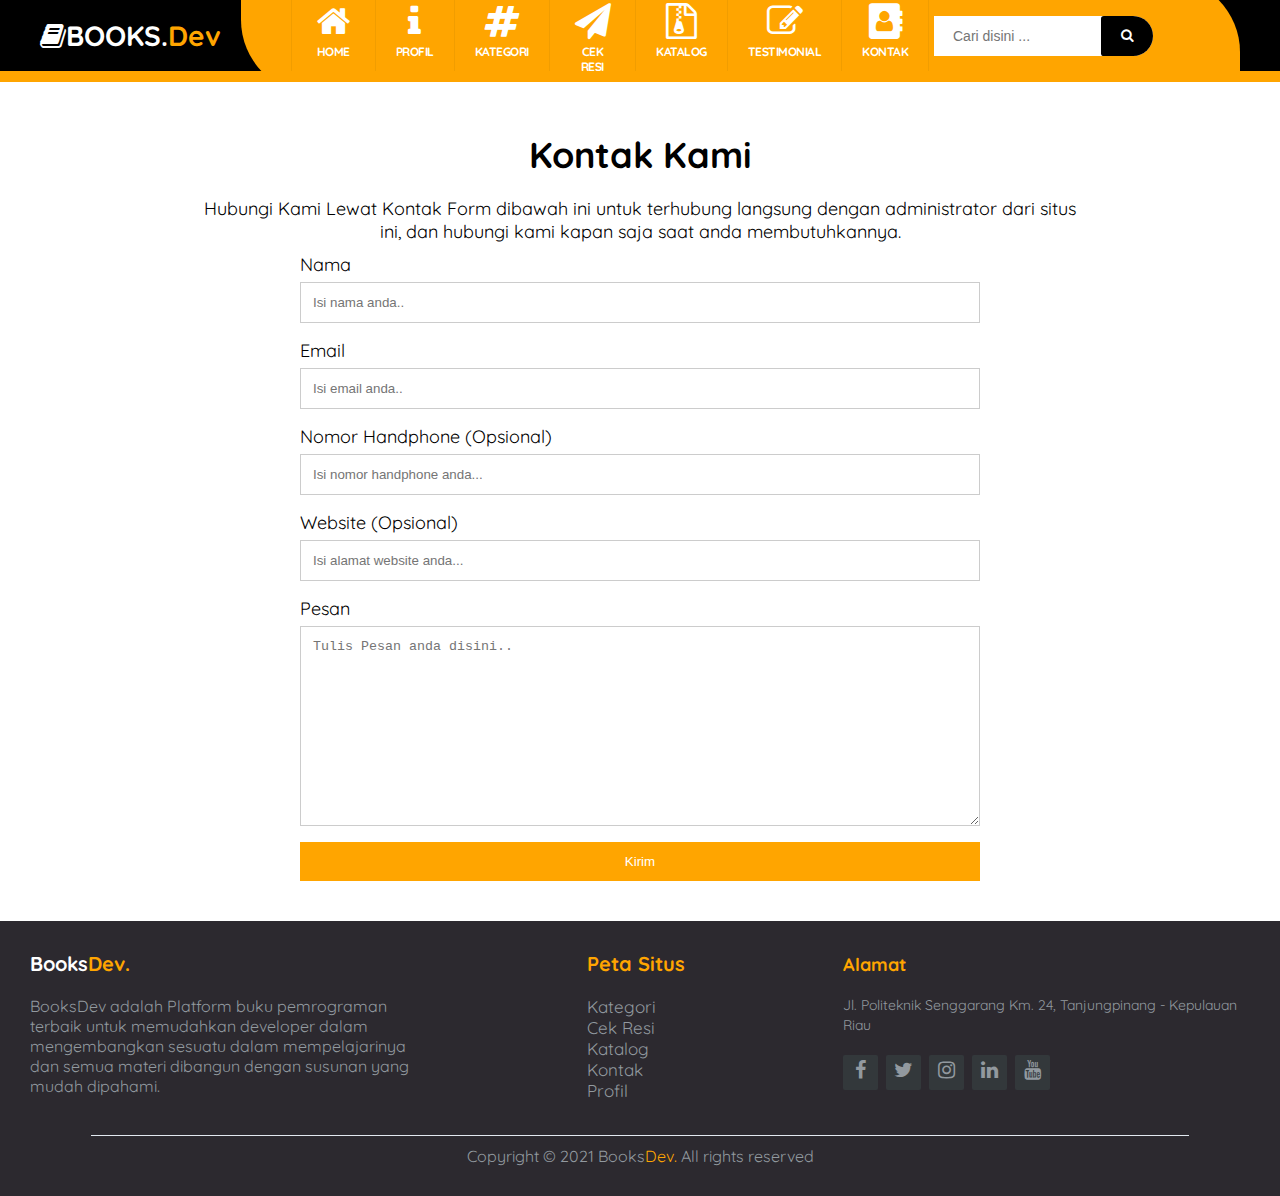
<file: kontak.html>
<html lang="en">

<head>
  <meta charset="UTF-8">
  <meta http-equiv="X-UA-Compatible" content="IE=edge">
  <meta name="viewport" content="width=device-width, initial-scale=1.0">
  <title>BooksDev. - Kontak</title>
  <link rel="shortcut icon" type="image/jpg" href="img/favicon/favicon.ico" />
  <link rel="stylesheet" href="css/font-awesome.min.css">
  <link rel="stylesheet" href="css/style.css">
</head>

<body>

  <!-- Header dimulai dari sini -->
  <header id="header-wrapper">
    <div class="header-books">
      <div class="titlewrapper">
        <a href="index.html">
          <h1 class="title"><i class="fa fa-book"></i>BOOKS.<span>dev</span></h1>
        </a>
      </div>
      <div class="right-bar">
        <nav id="menu">
          <ul>
            <li><a href="index.html"><i class="fa fa-home"></i>home</a></li>
            <li><a href="profil.html"><i class="fa fa-info"></i>Profil</a></li>
            <li><a href="kategori.html"><i class="fa fa-hashtag"></i>Kategori</a></li>
            <li><a href="resi.html"><i class="fa fa-paper-plane"></i>Cek Resi</a></li>
            <li><a href="katalog.html"><i class="fa fa-file-archive-o"></i>Katalog</a></li>
            <li><a href="testimoni.html"><i class="fa fa-pencil-square-o"></i>Testimonial</a></li>
            <li><a href="kontak.html"><i class="fa fa-address-book"></i>Kontak</a></li>
          </ul>
        </nav>
        <div id="search-box">
          <form action="#!" id="search-form1" method="get" target="_top">
            <input id="search-text" name="q" placeholder="Cari disini ..." type="text" />
            <button id="search-button" type="submit"><i class="fa fa-search"></i></button></form>
        </div>
        <div id="sosial">
          <ul>
            <li><a href="#!"><i class="fa fa-instagram"></i></a></li>
            <li><a href="#!"><i class="fa fa-telegram"></i></a></li>
            <li><a href="#!"><i class="fa fa-whatsapp"></i></a></li>
            <li><a href="#!"><i class="fa fa-twitter"></i></a></li>
          </ul>
        </div>
      </div>
    </div>
  </header>
  <!-- Header ditutup -->
  <main>

    <div class="contact">
      <div class="contact-wrapper">
        <h1>Kontak Kami</h1>
        <p>Hubungi Kami Lewat Kontak Form dibawah ini untuk terhubung langsung dengan administrator dari situs ini, dan
          hubungi kami kapan saja saat anda membutuhkannya.</p>
        <form class="form">
          <label for="name">Nama</label>
          <input type="text" id="name" name="name" placeholder="Isi nama anda..">
          <label for="email">Email</label>
          <input type="text" id="email" name="email" placeholder="Isi email anda..">
          <label for="tel">Nomor Handphone (Opsional)</label>
          <input type="text" id="tel" name="tel" placeholder="Isi nomor handphone anda...">
          <label for="urk">Website (Opsional)</label>
          <input type="text" id="url" name="url" placeholder="Isi alamat website anda...">
          <label for="subject">Pesan</label>
          <textarea id="subject" name="subject" placeholder="Tulis Pesan anda disini.." style="height:200px"></textarea>
          <input type="submit" value="Kirim">
        </form>
      </div>
    </div>
  </main>
  <footer class="footer">
    <div class="footer-wrapper">
      <div class="footer-left">
        <a href="index.html">
          <h3>Books<span>Dev.</span></h3>
        </a>
        <p>BooksDev adalah Platform buku pemrograman terbaik untuk memudahkan developer dalam mengembangkan sesuatu
          dalam mempelajarinya dan semua materi dibangun dengan susunan yang mudah dipahami.</p>
      </div>
      <div class="footer-center">
        <h3><span>Peta Situs</span></h3>
        <ul>
          <li><a href="kategori.html">Kategori</a></li>
          <li><a href="resi.html">Cek Resi</a></li>
          <li><a href="katalog.html">Katalog</a></li>
          <li><a href="kontak.html">Kontak</a></li>
          <li><a href="profil.html">Profil</a></li>
        </ul>
      </div>
      <div class="footer-right">
        <p class="footer-company-about">
          <span>Alamat</span>
          Jl. Politeknik Senggarang Km. 24, Tanjungpinang - Kepulauan Riau</p>
        <div class="footer-icons">
          <a href="https://www.facebook.com"><i class="fa fa-facebook"></i></a>
          <a href="https://www.twitter.com"><i class="fa fa-twitter"></i></a>
          <a href="https://www.instagram.com"><i class="fa fa-instagram"></i></a>
          <a href="https://www.linkedin.com"><i class="fa fa-linkedin"></i></a>
          <a href="https://www.youtube.com/"><i class="fa fa-youtube"></i></a>
        </div>
      </div>
    </div>
    <div class="copyright">
      <p>Copyright © 2021 <a href="index.html">Books<span>Dev.</span></a> All rights reserved</p>
    </div>
  </footer>
  <script src="js/menu-mobile.js"></script>
  <script src="js/warna-header.js"></script>
  <script src="js/testimonial.js"></script>
</body>

</html>
</file>
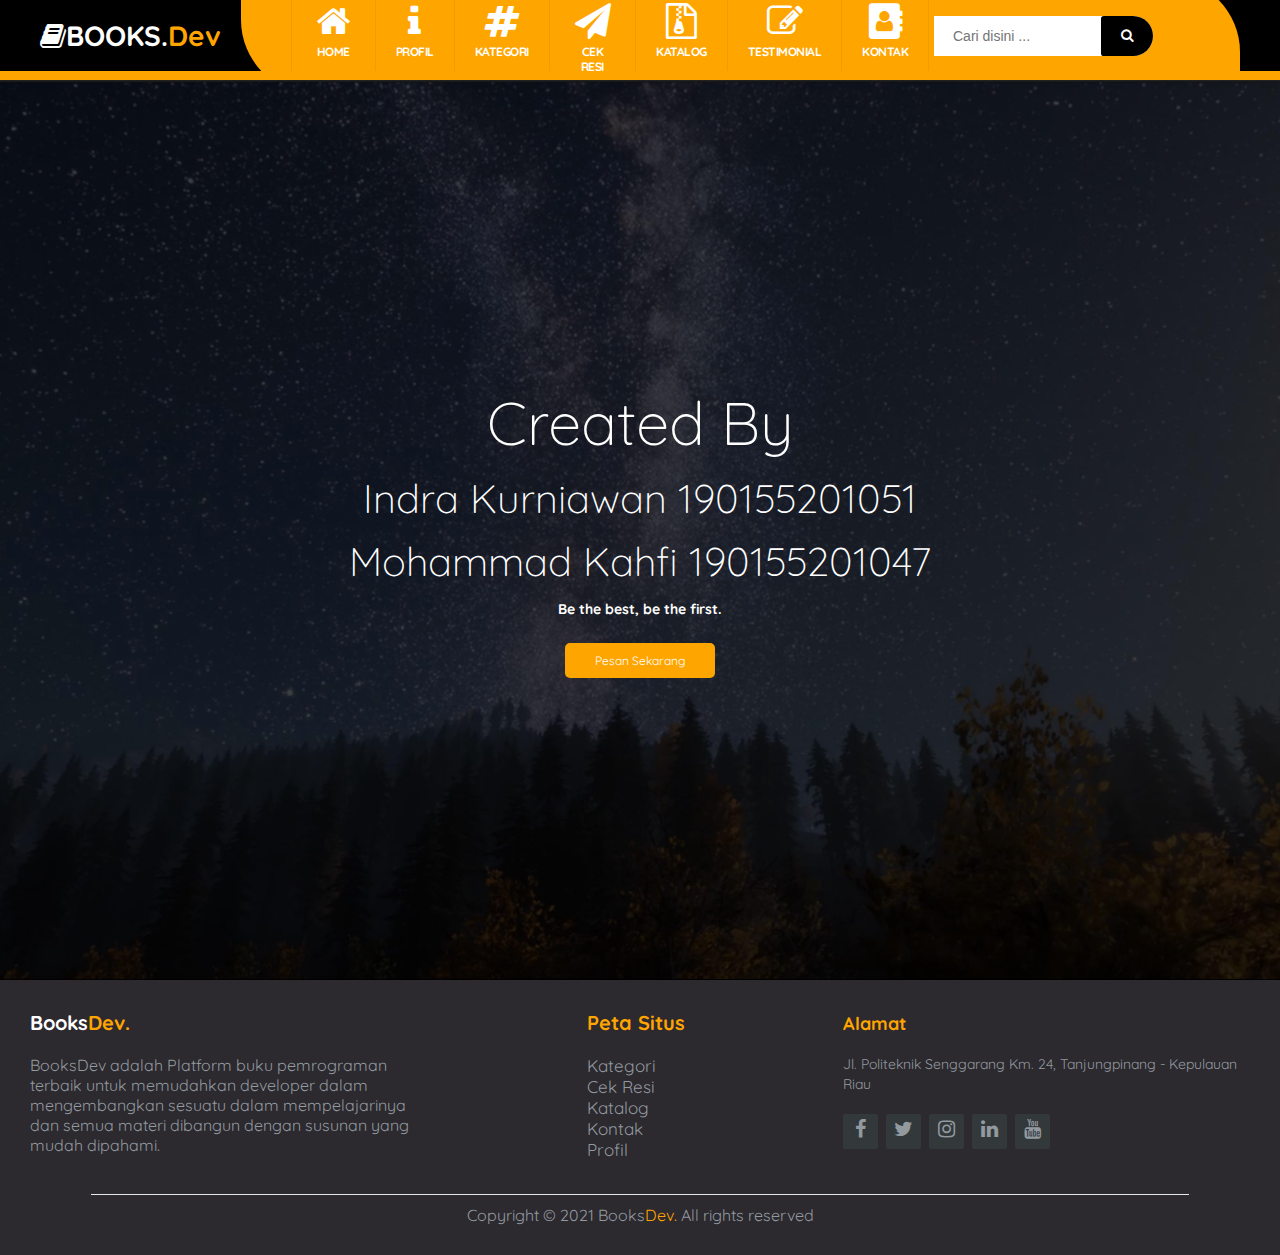
<file: profil.html>
<html lang="en">

<head>
  <meta charset="UTF-8">
  <meta http-equiv="X-UA-Compatible" content="IE=edge">
  <meta name="viewport" content="width=device-width, initial-scale=1.0">
  <title>BooksDev. - Tentang</title>
  <link rel="shortcut icon" type="image/jpg" href="img/favicon/favicon.ico" />
  <link rel="stylesheet" href="css/font-awesome.min.css">
  <link rel="stylesheet" href="css/style.css">
</head>

<body>

  <!-- Header dimulai dari sini -->
  <header id="header-wrapper">
    <div class="header-books">
      <div class="titlewrapper">
        <a href="index.html">
          <h1 class="title"><i class="fa fa-book"></i>BOOKS.<span>dev</span></h1>
        </a>
      </div>
      <div class="right-bar">
        <nav id="menu">
          <ul>
            <li><a href="index.html"><i class="fa fa-home"></i>home</a></li>
            <li><a href="profil.html"><i class="fa fa-info"></i>Profil</a></li>
            <li><a href="kategori.html"><i class="fa fa-hashtag"></i>Kategori</a></li>
            <li><a href="resi.html"><i class="fa fa-paper-plane"></i>Cek Resi</a></li>
            <li><a href="katalog.html"><i class="fa fa-file-archive-o"></i>Katalog</a></li>
            <li><a href="testimoni.html"><i class="fa fa-pencil-square-o"></i>Testimonial</a></li>
            <li><a href="kontak.html"><i class="fa fa-address-book"></i>Kontak</a></li>
          </ul>
        </nav>
        <div id="search-box">
          <form action="#!" id="search-form1" method="get" target="_top">
            <input id="search-text" name="q" placeholder="Cari disini ..." type="text" />
            <button id="search-button" type="submit"><i class="fa fa-search"></i></button></form>
        </div>
        <div id="sosial">
          <ul>
            <li><a href="https://www.instagram.com/"><i class="fa fa-instagram"></i></a></li>
            <li><a href="https://www.telegram.org/"><i class="fa fa-telegram"></i></a></li>
            <li><a href="https://www.whatsapp.com/"><i class="fa fa-whatsapp"></i></a></li>
            <li><a href="https://www.twitter.com/"><i class="fa fa-twitter"></i></a></li>
          </ul>
        </div>
      </div>
    </div>
  </header>
  <!-- Header ditutup -->


  <section class="showcase">
    <div class="video-container">
      <video src="https://traversymedia.com/downloads/video.mov" autoplay muted loop></video>
    </div>
    <div class="content">
      <h1>Created By</h1>
      <h2>Indra Kurniawan 190155201051</h2>
      <h2>Mohammad Kahfi 190155201047</h2>
      <h3>Be the best, be the first.</h3>
      <a href="katalog.html" class="btn">Pesan Sekarang</a>
    </div>
  </section>
  </section>



  <footer class="footer">
    <div class="footer-wrapper">
      <div class="footer-left">
        <a href="index.html">
          <h3>Books<span>Dev.</span></h3>
        </a>
        <p>BooksDev adalah Platform buku pemrograman terbaik untuk memudahkan developer dalam mengembangkan sesuatu
          dalam mempelajarinya dan semua materi dibangun dengan susunan yang mudah dipahami.</p>
      </div>
      <div class="footer-center">
        <h3><span>Peta Situs</span></h3>
        <ul>
          <li><a href="kategori.html">Kategori</a></li>
          <li><a href="resi.html">Cek Resi</a></li>
          <li><a href="katalog.html">Katalog</a></li>
          <li><a href="kontak.html">Kontak</a></li>
          <li><a href="profil.html">Profil</a></li>
        </ul>
      </div>
      <div class="footer-right">
        <p class="footer-company-about">
          <span>Alamat</span>
          Jl. Politeknik Senggarang Km. 24, Tanjungpinang - Kepulauan Riau</p>
        <div class="footer-icons">
          <a href="https://www.facebook.com"><i class="fa fa-facebook"></i></a>
          <a href="https://www.twitter.com"><i class="fa fa-twitter"></i></a>
          <a href="https://www.instagram.com"><i class="fa fa-instagram"></i></a>
          <a href="https://www.linkedin.com"><i class="fa fa-linkedin"></i></a>
          <a href="https://www.youtube.com/"><i class="fa fa-youtube"></i></a>
        </div>
      </div>
    </div>
    <div class="copyright">
      <p>Copyright © 2021 <a href="index.html">Books<span>Dev.</span></a> All rights reserved</p>
    </div>

    <script src="js/menu-mobile.js"></script>
    <script src="js/warna-header.js"></script>
    <script src="js/testimonial.js"></script>
</body>

</html>
</file>
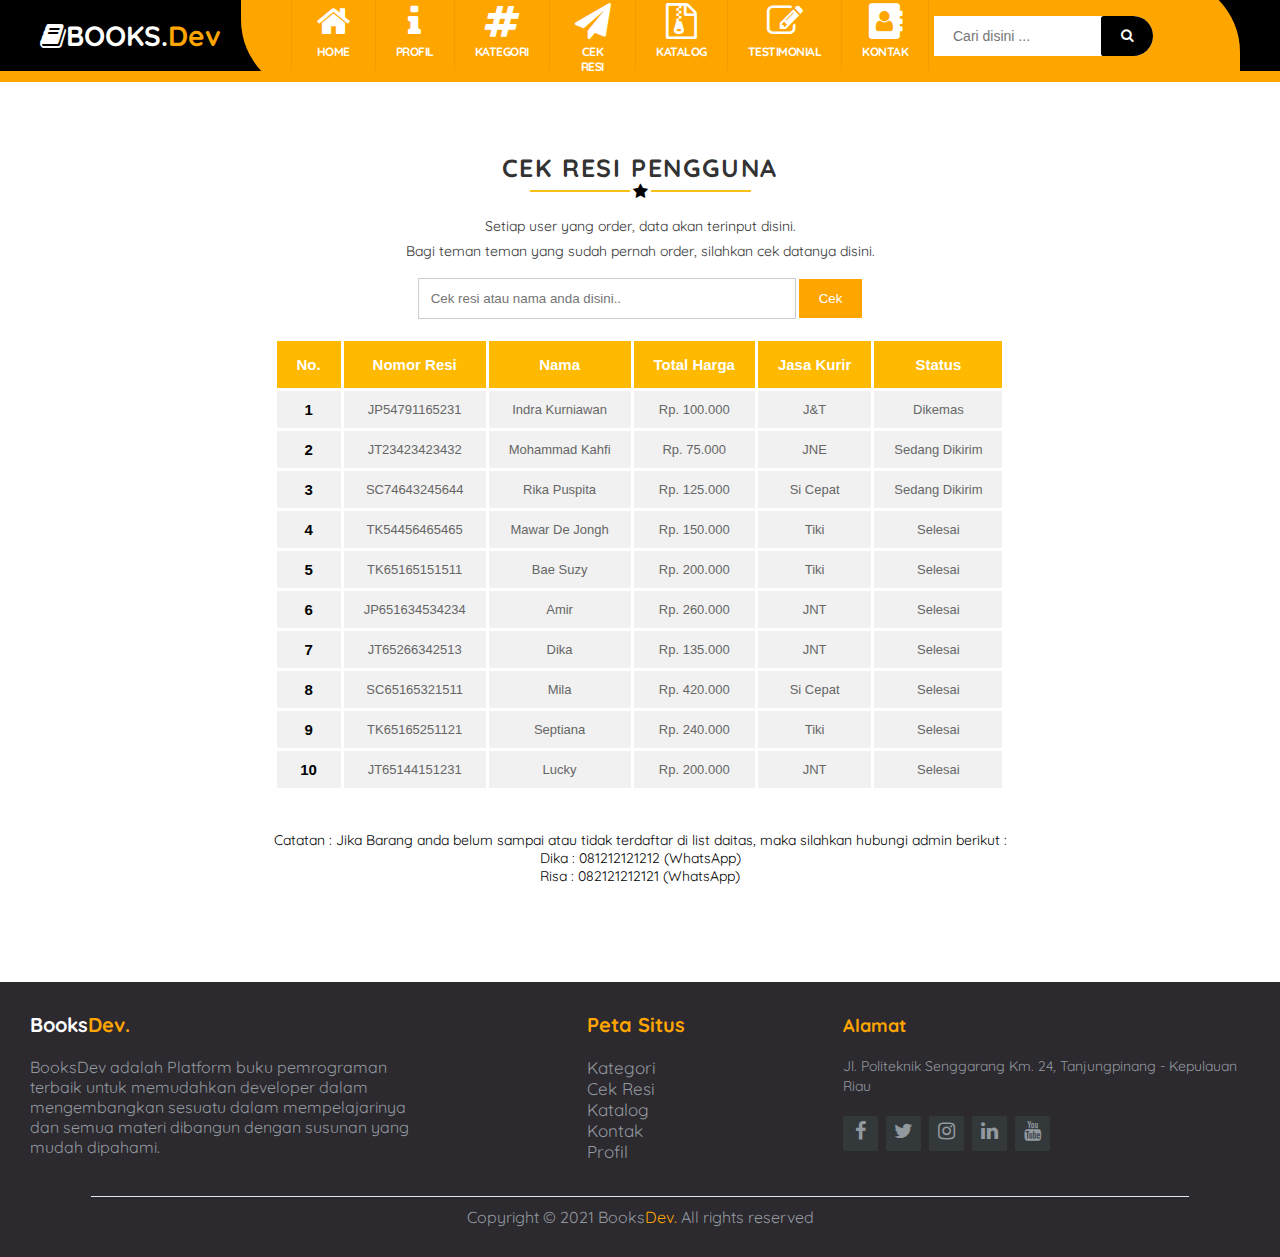
<file: resi.html>
<html lang="en">

<head>
  <meta charset="UTF-8">
  <meta http-equiv="X-UA-Compatible" content="IE=edge">
  <meta name="viewport" content="width=device-width, initial-scale=1.0">
  <title>BooksDev. - Cek Resi</title>
  <link rel="shortcut icon" type="image/jpg" href="img/favicon/favicon.ico" />
  <link rel="stylesheet" href="css/font-awesome.min.css">
  <link rel="stylesheet" href="css/style.css">
</head>

<body>

  <!-- Header dimulai dari sini -->
  <header id="header-wrapper">
    <div class="header-books">
      <div class="titlewrapper">
        <a href="index.html">
          <h1 class="title"><i class="fa fa-book"></i>BOOKS.<span>dev</span></h1>
        </a>
      </div>
      <div class="right-bar">
        <nav id="menu">
          <ul>
            <li><a href="index.html"><i class="fa fa-home"></i>home</a></li>
            <li><a href="profil.html"><i class="fa fa-info"></i>Profil</a></li>
            <li><a href="kategori.html"><i class="fa fa-hashtag"></i>Kategori</a></li>
            <li><a href="resi.html"><i class="fa fa-paper-plane"></i>Cek Resi</a></li>
            <li><a href="katalog.html"><i class="fa fa-file-archive-o"></i>Katalog</a></li>
            <li><a href="testimoni.html"><i class="fa fa-pencil-square-o"></i>Testimonial</a></li>
            <li><a href="kontak.html"><i class="fa fa-address-book"></i>Kontak</a></li>
          </ul>
        </nav>
        <div id="search-box">
          <form action="#!" id="search-form1" method="get" target="_top">
            <input id="search-text" name="q" placeholder="Cari disini ..." type="text" />
            <button id="search-button" type="submit"><i class="fa fa-search"></i></button></form>
        </div>
        <div id="sosial">
          <ul>
            <li><a href="https://www.instagram.com/"><i class="fa fa-instagram"></i></a></li>
            <li><a href="https://www.telegram.org/"><i class="fa fa-telegram"></i></a></li>
            <li><a href="https://www.whatsapp.com/"><i class="fa fa-whatsapp"></i></a></li>
            <li><a href="https://www.twitter.com/"><i class="fa fa-twitter"></i></a></li>
          </ul>
        </div>
      </div>
    </div>
  </header>
  <!-- Header ditutup -->

  <div class="mid">
    <section class="tables-page-section"="service">
      <div class="container">
        <div class="row">
          <div class="col-md-12">
            <div class="section_title text-center">
              <h2>CEK RESI PENGGUNA</h2>
              <div class="brand_border">
                <i class="fa fa-minus" aria-hidden="true"></i>
                <i class="fa fa-star"></i>
                <i class="fa fa-minus" aria-hidden="true"></i>
              </div>
              <p>Setiap user yang order, data akan terinput disini. <br>Bagi teman teman yang sudah pernah order,
                silahkan cek datanya disini.</p>
              <form class="resi">
                <input type="text" id="number" name="number" placeholder="Cek resi atau nama anda disini..">
                <input type="submit" value="Cek">
              </form>
            </div>
          </div>
        </div>
        <div class="row">
          <div class="col-sm-12">
            <div class="table-responsive">
              <table class="table">
                <thead>
                  <th>No.</th>
                  <th>Nomor Resi</th>
                  <th>Nama</th>
                  <th>Total Harga</th>
                  <th>Jasa Kurir</th>
                  <th>Status</th>
                </thead>
                <tr>
                  <th>1</th>
                  <td>JP54791165231</td>
                  <td>Indra Kurniawan</td>
                  <td>Rp. 100.000</td>
                  <td>J&T</td>
                  <td>Dikemas</td>
                </tr>
                <tr>
                  <th>2</th>
                  <td>JT23423423432</td>
                  <td>Mohammad Kahfi</td>
                  <td>Rp. 75.000</td>
                  <td>JNE</td>
                  <td>Sedang Dikirim</td>
                </tr>
                <tr>
                  <th>3</th>
                  <td>SC74643245644</td>
                  <td>Rika Puspita</td>
                  <td>Rp. 125.000</td>
                  <td>Si Cepat</td>
                  <td>Sedang Dikirim</td>
                </tr>
                <tr>
                  <th>4</th>
                  <td>TK54456465465</td>
                  <td>Mawar De Jongh</td>
                  <td>Rp. 150.000</td>
                  <td>Tiki</td>
                  <td>Selesai</td>
                </tr>
                <tr>
                  <th>5</th>
                  <td>TK65165151511</td>
                  <td>Bae Suzy</td>
                  <td>Rp. 200.000</td>
                  <td>Tiki</td>
                  <td>Selesai</td>
                </tr>
                <tr>
                  <th>6</th>
                  <td>JP651634534234</td>
                  <td>Amir</td>
                  <td>Rp. 260.000</td>
                  <td>JNT</td>
                  <td>Selesai</td>
                </tr>
                <tr>
                  <th>7</th>
                  <td>JT65266342513</td>
                  <td>Dika</td>
                  <td>Rp. 135.000</td>
                  <td>JNT</td>
                  <td>Selesai</td>
                </tr>
                <tr>
                  <th>8</th>
                  <td>SC65165321511</td>
                  <td>Mila</td>
                  <td>Rp. 420.000</td>
                  <td>Si Cepat</td>
                  <td>Selesai</td>
                </tr>
                <tr>
                  <th>9</th>
                  <td>TK65165251121</td>
                  <td>Septiana</td>
                  <td>Rp. 240.000</td>
                  <td>Tiki</td>
                  <td>Selesai</td>
                </tr>
                <tr>
                  <th>10</th>
                  <td>JT65144151231</td>
                  <td>Lucky</td>
                  <td>Rp. 200.000</td>
                  <td>JNT</td>
                  <td>Selesai</td>
                </tr>
              </table>
            </div>

            <p>Catatan : Jika Barang anda belum sampai atau tidak terdaftar di list daitas, maka silahkan hubungi admin
              berikut :</p>
            <p>Dika : 081212121212 (WhatsApp)</p>
            <p>Risa : 082121212121 (WhatsApp)</p>

          </div>
        </div>
      </div>
    </section>



  </div>

  <footer class="footer">
    <div class="footer-wrapper">
      <div class="footer-left">
        <a href="index.html">
          <h3>Books<span>Dev.</span></h3>
        </a>
        <p>BooksDev adalah Platform buku pemrograman terbaik untuk memudahkan developer dalam mengembangkan sesuatu
          dalam mempelajarinya dan semua materi dibangun dengan susunan yang mudah dipahami.</p>
      </div>
      <div class="footer-center">
        <h3><span>Peta Situs</span></h3>
        <ul>
          <li><a href="kategori.html">Kategori</a></li>
          <li><a href="resi.html">Cek Resi</a></li>
          <li><a href="katalog.html">Katalog</a></li>
          <li><a href="kontak.html">Kontak</a></li>
          <li><a href="profil.html">Profil</a></li>
        </ul>
      </div>
      <div class="footer-right">
        <p class="footer-company-about">
          <span>Alamat</span>
          Jl. Politeknik Senggarang Km. 24, Tanjungpinang - Kepulauan Riau</p>
        <div class="footer-icons">
          <a href="https://www.facebook.com"><i class="fa fa-facebook"></i></a>
          <a href="https://www.twitter.com"><i class="fa fa-twitter"></i></a>
          <a href="https://www.instagram.com"><i class="fa fa-instagram"></i></a>
          <a href="https://www.linkedin.com"><i class="fa fa-linkedin"></i></a>
          <a href="https://www.youtube.com/"><i class="fa fa-youtube"></i></a>
        </div>
      </div>
    </div>
    <div class="copyright">
      <p>Copyright © 2021 <a href="index.html">Books<span>Dev.</span></a> All rights reserved</p>
    </div>
  </footer>

  <script src="js/menu-mobile.js"></script>
  <script src="js/warna-header.js"></script>
  <script src="js/testimonial.js"></script>
</body>

</html>
</file>
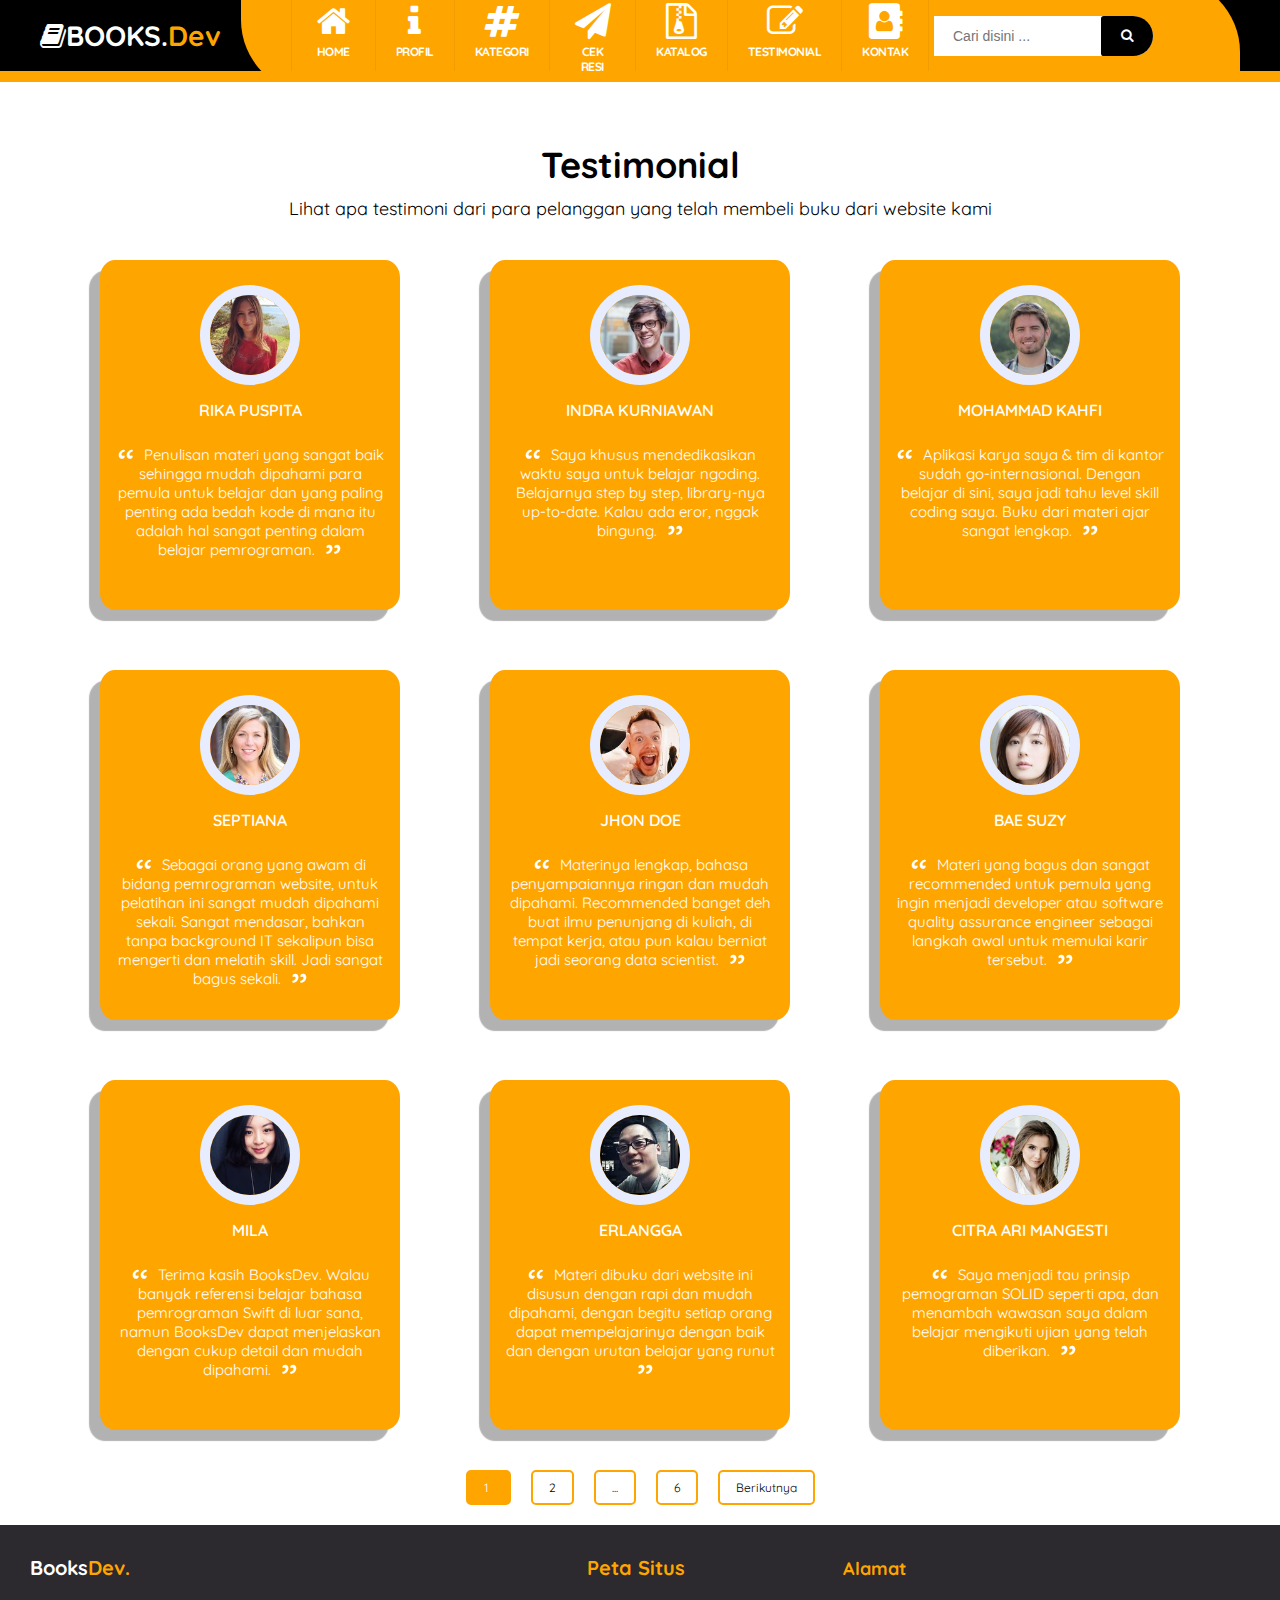
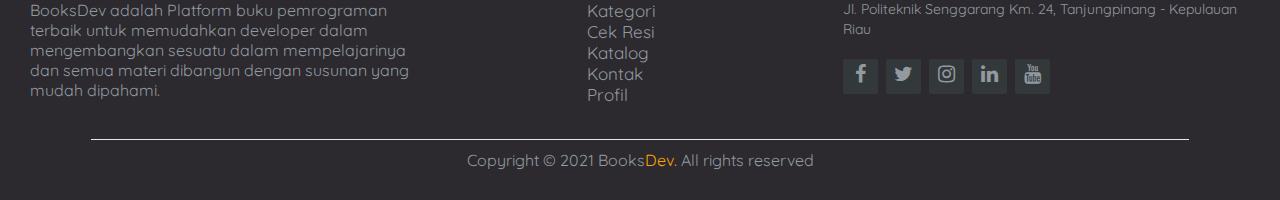
<file: testimoni.html>
<html lang="en">

<head>
  <meta charset="UTF-8">
  <meta http-equiv="X-UA-Compatible" content="IE=edge">
  <meta name="viewport" content="width=device-width, initial-scale=1.0">
  <title>BooksDev. - Testimoni</title>
  <link rel="shortcut icon" type="image/jpg" href="img/favicon/favicon.ico" />
  <link rel="stylesheet" href="css/font-awesome.min.css">
  <link rel="stylesheet" href="css/style.css">
</head>

<body>

  <!-- Header dimulai dari sini -->
  <header id="header-wrapper">
    <div class="header-books">
      <div class="titlewrapper">
        <a href="index.html">
          <h1 class="title"><i class="fa fa-book"></i>BOOKS.<span>dev</span></h1>
        </a>
      </div>
      <div class="right-bar">
        <nav id="menu">
          <ul>
            <li><a href="index.html"><i class="fa fa-home"></i>home</a></li>
            <li><a href="profil.html"><i class="fa fa-info"></i>Profil</a></li>
            <li><a href="kategori.html"><i class="fa fa-hashtag"></i>Kategori</a></li>
            <li><a href="resi.html"><i class="fa fa-paper-plane"></i>Cek Resi</a></li>
            <li><a href="katalog.html"><i class="fa fa-file-archive-o"></i>Katalog</a></li>
            <li><a href="testimoni.html"><i class="fa fa-pencil-square-o"></i>Testimonial</a></li>
            <li><a href="kontak.html"><i class="fa fa-address-book"></i>Kontak</a></li>
          </ul>
        </nav>
        <div id="search-box">
          <form action="#!" id="search-form1" method="get" target="_top">
            <input id="search-text" name="q" placeholder="Cari disini ..." type="text" />
            <button id="search-button" type="submit"><i class="fa fa-search"></i></button></form>
        </div>
        <div id="sosial">
          <ul>
            <li><a href="#!"><i class="fa fa-instagram"></i></a></li>
            <li><a href="#!"><i class="fa fa-telegram"></i></a></li>
            <li><a href="#!"><i class="fa fa-whatsapp"></i></a></li>
            <li><a href="#!"><i class="fa fa-twitter"></i></a></li>
          </ul>
        </div>
      </div>
    </div>
  </header>
  <!-- Header ditutup -->
  <main>
    <div class="testi">
      <h1>Testimonial</h1>
      <p>Lihat apa testimoni dari para pelanggan yang telah membeli buku dari website kami</p>
    </div>
    <div class="testi-2">
      <div class="kotak">
        <div class="konten">
          <img src="img/testimonial/user1.jpg">
          <h3>Rika Puspita</h3>
          <p>Penulisan materi yang sangat baik sehingga mudah dipahami para pemula untuk belajar dan yang paling penting
            ada bedah kode di mana itu adalah hal sangat penting dalam belajar pemrograman.</p>
        </div>
      </div>
      <div class="kotak">
        <div class="konten">
          <img src="img/testimonial/user2.jpg">
          <h3>Indra Kurniawan</h3>
          <p>Saya khusus mendedikasikan waktu saya untuk belajar ngoding. Belajarnya step by step,
            library-nya up-to-date. Kalau ada eror, nggak bingung.</p>
        </div>
      </div>
      <div class="kotak">
        <div class="konten">
          <img src="img/testimonial/user3.jpg">
          <h3>Mohammad Kahfi</h3>
          <p>Aplikasi karya saya & tim di kantor sudah go-internasional. Dengan belajar di sini, saya jadi tahu level
            skill coding saya. Buku dari materi ajar sangat lengkap.</p>
        </div>
      </div>
      <div class="kotak">
        <div class="konten">
          <img src="img/testimonial/user4.jpg">
          <h3>Septiana</h3>
          <p>Sebagai orang yang awam di bidang pemrograman website, untuk pelatihan ini sangat mudah dipahami sekali.
            Sangat mendasar, bahkan tanpa background IT sekalipun bisa mengerti dan melatih skill. Jadi sangat bagus
            sekali.</p>
        </div>
      </div>
      <div class="kotak">
        <div class="konten">
          <img src="img/testimonial/user5.jpg">
          <h3>Jhon Doe</h3>
          <p>Materinya lengkap, bahasa penyampaiannya ringan dan mudah dipahami. Recommended banget deh buat ilmu
            penunjang di kuliah, di tempat kerja, atau pun kalau berniat jadi seorang data scientist.</p>
        </div>
      </div>
      <div class="kotak">
        <div class="konten">
          <img src="img/testimonial/user6.jpg">
          <h3>Bae Suzy</h3>
          <p>Materi yang bagus dan sangat recommended untuk pemula yang ingin menjadi developer atau software quality
            assurance engineer sebagai langkah awal untuk memulai karir tersebut.</p>
        </div>
      </div>
      <div class="kotak">
        <div class="konten">
          <img src="img/testimonial/user7.jpg">
          <h3>Mila</h3>
          <p>Terima kasih BooksDev. Walau banyak referensi belajar bahasa pemrograman Swift di luar sana, namun BooksDev
            dapat menjelaskan dengan cukup detail dan mudah dipahami.</p>
        </div>
      </div>
      <div class="kotak">
        <div class="konten">
          <img src="img/testimonial/user8.jpg">
          <h3>Erlangga</h3>
          <p>Materi dibuku dari website ini disusun dengan rapi dan mudah dipahami, dengan begitu setiap orang dapat mempelajarinya
            dengan baik dan dengan urutan belajar yang runut</p>
        </div>
      </div>
      <div class="kotak">
        <div class="konten">
          <img src="img/testimonial/user9.jpg">
          <h3>Citra Ari Mangesti</h3>
          <p>Saya menjadi tau prinsip pemograman SOLID seperti apa, dan menambah wawasan saya dalam belajar mengikuti
            ujian yang telah diberikan.</p>
        </div>
      </div>
    </div>
    <div class="pagination">
      <a href="#!" class="active">1</a>
      <a href="#!">2</a>
      <a href="#!">...</a>
      <a href="#!">6</a>
      <a href="#!">Berikutnya</a>
    </div>
  </main>
  <footer class="footer">
    <div class="footer-wrapper">
      <div class="footer-left">
        <a href="index.html">
          <h3>Books<span>Dev.</span></h3>
        </a>
        <p>BooksDev adalah Platform buku pemrograman terbaik untuk memudahkan developer dalam mengembangkan sesuatu
          dalam mempelajarinya dan semua materi dibangun dengan susunan yang mudah dipahami.</p>
      </div>
      <div class="footer-center">
        <h3><span>Peta Situs</span></h3>
        <ul>
          <li><a href="kategori.html">Kategori</a></li>
          <li><a href="resi.html">Cek Resi</a></li>
          <li><a href="katalog.html">Katalog</a></li>
          <li><a href="kontak.html">Kontak</a></li>
          <li><a href="profil.html">Profil</a></li>
        </ul>
      </div>
      <div class="footer-right">
        <p class="footer-company-about">
          <span>Alamat</span>
          Jl. Politeknik Senggarang Km. 24, Tanjungpinang - Kepulauan Riau</p>
        <div class="footer-icons">
          <a href="https://www.facebook.com"><i class="fa fa-facebook"></i></a>
          <a href="https://www.twitter.com"><i class="fa fa-twitter"></i></a>
          <a href="https://www.instagram.com"><i class="fa fa-instagram"></i></a>
          <a href="https://www.linkedin.com"><i class="fa fa-linkedin"></i></a>
          <a href="https://www.youtube.com/"><i class="fa fa-youtube"></i></a>
        </div>
      </div>
    </div>
    <div class="copyright">
      <p>Copyright © 2021 <a href="index.html">Books<span>Dev.</span></a> All rights reserved</p>
    </div>
  </footer>
  <script src="js/menu-mobile.js"></script>
  <script src="js/warna-header.js"></script>
  <script src="js/testimonial.js"></script>
</body>

</html>
</file>
<file: css/style.css>
@import url('https://fonts.googleapis.com/css2?family=Quicksand&display=swap');

/* =============================== CSS RESET ==============================  */
* {
  margin: 0 auto;
  padding: 0;
  box-sizing: border-box;
}

html {
  font-size: 12px;
  font-family: 'Quicksand', sans-serif;
}

header {
  padding-top: 80px;
}

li {
  list-style: none;
}

a {
  text-decoration: none;
  color: #92999f;
}

.titlewrapper span {
  text-transform: capitalize;
}

span {
  color: #ffa500;
}



/* =============================== Navbar ==============================  */
#header-wrapper {
  display: flex;
  justify-content: space-between;
  align-items: center;
  height: 82px;
  text-transform: uppercase;
  overflow: hidden;
  padding: 0px 40px;
  background: black;
  border-bottom: 11px solid #ffa500;
}

#header img,
#header-inner img {
  width: 100%;
  max-width: 220px !important;
  height: auto;
  padding-right: 10px;
}

.header-books {
  margin: 0 auto;
  width: 100%;
  padding: 0;
  max-width: 1300px;
  display: flex;
  justify-content: center;
  align-items: center;
}

.header-mobile {
  display: none;
}

#chk,
#check {
  position: absolute;
  visibility: hidden;
  z-index: -1111;
}

.show-menu-btn,
.hide-menu-btn,
.search-menu-btn,
.tutup-menu-btn {
  transition: 0.4s;
  font-size: 30px;
  cursor: pointer;
  color: white;
  display: block;
}

.right-bar {
  display: flex;
  align-items: center;
  background: orange;
  padding: 0 50px;
  border-bottom-left-radius: 74px;
  border-top-right-radius: 74px;

}

.right-bar p {
  display: none;
}

.right-bar #cons {
  display: none;
}

#menu ul {
  display: inline-flex;
  list-style: none;
}

#menu ul li {
  text-align: center;
  position: relative;
  padding: 20px;
  border-right: 1px solid #f19d00;
}

#menu ul li:nth-child(1) {
  border-left: 1px solid #f19d00;
}

#menu ul li:hover {
  transition: 0.1s ease;
}

#menu ul li a {
  text-decoration: none;
  letter-spacing: -0.5px;
  color: #ffffff;
  font-weight: bolder;
}

#menu ul li a i {
  display: block;
  text-align: center;
  font-size: 36px;
  margin: 5px;
}

#menu ul li:hover {
  background: #883800;
}

.titlewrapper {
  max-width: 100%;
  margin-right: 20px;
}

.titlewrapper h1 i {
  align-self: center;
}

.titlewrapper h1,
.title a {
  display: inline-flex;
  color: #ffffff;
  font-size: 28px;
  font-weight: bolder;
  white-space: nowrap;
}

.titlewrapper h1:hover {
  -webkit-mask-image: linear-gradient(-75deg, rgba(0, 0, 0, .6) 30%, #000 50%, rgba(0, 0, 0, .6) 70%);
  -webkit-mask-size: 300%;
  animation: shine 2s infinite;
  cursor: pointer;
}

@keyframes shine {
  from {
    -webkit-mask-position: 150%;
  }

  to {
    -webkit-mask-position: -50%;
  }
}

#header img,
#header-inner img {
  width: 100%;
  max-width: 181px;
  height: auto;
}

/* CSS HEADER SOSIAL MEDIA */
#sosial ul {
  display: inline-flex;
  list-style: none;
}

#sosial ul li {
  text-align: center;
  position: relative;
  padding: 4px;
  display: flex;
}

#sosial ul li a {
  text-decoration: none;
  letter-spacing: -0.5px;
  color: #ffffff;
}

#sosial ul li a i {
  display: none;
  text-align: center;
  font-size: 36px;
}

#sosial ul li a i:hover {
  transition: .5s;
}

#sosial ul li a i:hover {
  color: #ffa500;
}

.widget #sosial {
  margin-top: 20px;
}

.clearfix {
  clear: both;
  overflow: hidden;
}

.clear {
  clear: both;
  overflow: hidden;
}

/*CSS HEADER Search Box*/
#search-box {
  position: relative;
  margin: 0 auto;
  padding: 5px;
  border-radius: 4px
}

#search-form1 {
  height: 40px;
  overflow: hidden;
  border-top-right-radius: 21px;
  border-bottom-right-radius: 21px;
}

#search-form1 {
  background: #ffffff;
}

#search-text {
  font-size: 14px;
  color: #ddd;
  border-width: 0;
  background: transparent;
  line-height: 15px;
  width: 100%;
  padding: 13px 92px 0px 19px;
}

#search-box input[type="text"] {
  width: 90%;
  padding: 13px 92px 0px 19px;
  color: #333;
  outline: none
}

#search-button {
  position: absolute;
  top: 5px;
  right: 5px;
  height: 40px;
  width: 52px;
  text-align: center;
  border-width: 0;
  cursor: pointer;
  text-transform: uppercase;
  border-radius: 3px;
  outline: 0;
  border-top-right-radius: 21px;
  border-bottom-right-radius: 21px;
  color: white;
  background: black;
}

#search-button:hover {
  background: #333
}

#searchfs {
  position: fixed;
  z-index: 9999;
  top: 0px;
  left: 0px;
  width: 100%;
  height: 100%;
  background-color: rgba(0, 0, 0, 0.8);
  transition: all 0.1s ease-in-out;
  transform: translate(0px, -100%) scale(0, 0);

  opacity: 0;
}

#searchfs.open {
  transform: translate(0px, 0px) scale(1, 1);
  opacity: 1;
  z-index: 99999;
}

#searchfs input[type="search"] {
  position: absolute;
  top: 50%;
  left: 0;
  margin-top: -34px;
  width: 70%;
  margin-left: 15%;
  color: rgb(255, 255, 255);
  background: transparent;
  border-top: 2px solid rgba(255, 255, 255, .5);
  border-bottom: 2px solid rgba(255, 255, 255, .5);
  border-left: 2px solid rgba(255, 255, 255, .5);
  border-right: 2px solid rgba(255, 255, 255, .5);
  font-size: 23px;
  text-align: center;
  outline: none;
  padding: 10px;
  border-radius: 50px;
}

#searchfs .close {
  position: fixed;
  top: 20px;
  right: 30px;
  color: #fff;
  background-color: transparent;
  opacity: 0.8;
  font-size: 40px;
  border: none;
  outline: none;
}

#searchfs .close:hover {
  cursor: pointer;
}

/* =============================== Navbar ==============================  */

/*=============================== Main ============================== */

/* Start Overview */
.overview {
  font-size: 18px;
  color: white;
  padding: 0;
  background: black;
  margin: 0 auto;
  height: 550px;
  margin: 0 auto;
  width: 100%;
  padding: 0;
  display: flex;
  justify-content: center;
  align-items: center;
  position: relative;
}

.overview::after {
  content: '';
  position: absolute;
  height: 500px;
  width: 100%;
  left: 0;
  bottom: 0;
  background: url(../img/background/wave-d.png) 100% 100% no-repeat;
  background-size: contain;
}

.overview-1::before {
  content: '';
  position: absolute;
  height: 100%;
  width: 100%;
  background-position: inherit;
  background: url(../img/background/before.png) 100% 100% no-repeat;
  background-size: contain;
  opacity: 0.3;
  background-position-x: initial;
}

.overview,
.overview-2 {
  display: block;
}

.overview-1 {
  max-width: 1300px;
  margin: 0 auto;
  width: 100%;
  overflow: hidden;
  display: flex;
  justify-content: center;
  align-items: center;
  position: relative;
}

.overview h1,
.overview p,
.overview-3 img {
  margin-bottom: 20px;
  margin-left: 30px;
}

.overview-2 h1 {
  text-shadow: 1.5px 0px 0px #fff;
  letter-spacing: 1px;
  font-size: 47px;
}

.overview-3 img {
  width: 500px;
}

.overview-2,
.overview-3 {
  flex: 0 0 50%;
  max-width: 50%;
}

.overview-3 {
  text-align: center;
}

/*=========END OVERVIEW========== */

/* Start Categories */
.categories {
  font-size: 18px;
  text-align: center;
  color: black;
  padding: 50px 0;
}

.categories h1,
.categories p {
  margin: 20px 150px;
}

.categories-2 {
  max-width: 1300px;
  margin: 0 auto;
  width: 100%;
  overflow: hidden;
  display: flex;
  justify-content: center;
  align-items: center;
  position: relative;
  padding: 20px;
}

.categories-2 .card {
  position: relative;
  cursor: pointer;
}

.categories-2 .card {
  width: 250px;
  height: 150px;
  transition: 0.5s;
}

.categories-2 .card .content i {
  color: #000;
  font-size: 50px;
  margin-bottom: 20px;
  font-size: 50px;
  font-weight: 700;
  border-radius: 100px;
  height: 100px;
  width: 100px;
  margin: auto;
  margin-bottom: auto;
  line-height: 100px;
  box-shadow: 0px 0px 0px 11px #f4f5f7;
  margin-bottom: 25px;
  position: relative;
}

.categories-2 .card .content i::after {
  content: '';
  position: absolute;
  right: -157%;
  width: 100px;
  height: 0px;
  border: 2px dashed #e7eaee;
  top: 0;
  bottom: 0;
  margin: auto;
}

.noafter i::after {
  display: none;
}

.categories-2 .card .content h3 {
  padding: 0;
  color: #000;
  text-align: center;
  font-size: 20px;
}

/*=========END categories========== */

/* Start Services */
.servicesx {
  background: #000000;
  padding-top: 50px;
  padding-bottom: 50px;
  position: relative;
  overflow: hidden;
}

.servicesx::after {
  content: '';
  position: absolute;
  height: 500px;
  width: 100%;
  left: 0;
  bottom: 0;
  background: url(../img/background/wave-e.png) 100% 100% no-repeat;
  background-size: contain;
}

.apaaja {
  position: relative;
}

.wadidaw {
  width: 100%;
  padding-right: 15px;
  padding-left: 15px;
  margin-right: auto;
  margin-left: auto;
}

.jawa {
  display: flex;
  flex-wrap: wrap;
  align-items: center;
}

.asem {
  display: -ms-flexbox;
  display: flex;
  -ms-flex-wrap: wrap;
  flex-wrap: wrap;
  margin-right: -15px;
  margin-left: -15px;
}

.servicesx .servicesx_box {
  padding: 15px;
}

.servicesx .servicesx_box::before {
  position: absolute;
  content: "";
  left: 15px;
  border-top: 20px;
  height: 20px;
  background: #f67b18;
  width: 77%;
  top: -5px;
}

.servicesx .servicesx_box::after {
  position: absolute;
  content: "";
  left: -5px;
  height: 80%;
  background: #f67b18;
  width: 20px;
  top: -5px;
}

.servicesx .servicesx_box figure {
  margin: 0;
}

figure {
  margin: 1em 40px;
}

figcaption,
figure,
main {
  display: block;
}

.servicesx .servicesx_box figure img {
  width: 100%;
}

.servicesx_text {
  text-align: center;
  background: #ddd;
  padding: 30px;
  margin-left: -102px;
  margin-right: 50px;
}

.servicesx_text h3 {
  color: #6e6d70;
  line-height: 40px;
  font-size: 35px;
  margin-bottom: 5px;
}

.servicesx_text p {
  color: #6e6d70;
  font-size: 15px;
}

.opoiyo {
  position: relative;
}

/*=========END service========== */

/*=========TABLE========== */

.mid {
  width: 100%;
  margin: 0;

}

.mid .resi input[type=text] {
  width: 30%;
  padding: 12px;
  border: 1px solid #ccc;
  resize: vertical;
}

.mid .resi input[type=submit] {
  background-color: orange;
  color: white;
  padding: 12px 20px;
  border: none;
  cursor: pointer;
  /* float: right; */
}

.mid .resi input[type=submit]:hover {
  background-color: rgb(231, 151, 2);
}

section {
  padding: 60px 0;
  min-height: 100vh;
}

.section_title {
  margin-bottom: 20px;
}

.section_title h2 {
  color: #333333;
  font-size: 25px;
  font-weight: 700;
  letter-spacing: 1.8px;
  text-transform: uppercase;
}

.brand_border .fa.fa-minus {
  color: #fff;
  font-size: 8px;
  height: 2px;
  background: #F8C01B none repeat scroll 0 0;
  width: 100px;
}

.brand_border .fa.fa-star {
  font-size: 16px;
  color: #000000;
}

.section_title p {
  color: #333333;
  font-size: 14px;
  line-height: 25px;
  padding: 14px 0;
}


.tables-page-section .table {
  text-align: center;
  margin-bottom: 40px;
}

.tables-page-section .table thead {
  color: white;
}

.tables-page-section .table th {
  border-bottom: 1px solid #ffffff;
  border-right: 1px solid #ffffff;
  font-family: 'Montserrat', sans-serif;
  font-size: 15px;
  font-weight: 700;
  padding: 10px 20px;
  text-align: center;
}

.tables-page-section .table td {
  border-bottom: 1px solid #ffffff;
  border-right: 1px solid #ffffff;
  background: #f1f1f1;
  font-family: 'Lato', sans-serif;
  font-size: 13px;
  color: #666666;
  padding: 10px 20px;
}

.tables-page-section .table thead th {
  padding: 15px 20px;
  text-align: center;
  background: #ffba00 !important;
}

.tables-page-section .table tr th {
  background: #f1f1f1;
}

.mid .tables-page-section .container {
  width: 100%;
  margin: 0;
  text-align: center;
  height: auto;
  padding: 10px;
}

.mid p {
  font-size: 14px;
}

/*=========END TABLE========== */

/*=========PROFILE========== */


:root {
  --primary-color: #3a4052;
}

.showcase body {
  font-family: 'Open Sans', sans-serif;
  line-height: 1.5;
}

.showcase a {
  text-decoration: none;
  color: var(--primary-color);
}

.showcase h1 {
  font-weight: 300;
  font-size: 60px;
  line-height: 1.2;
  margin-bottom: 15px;
}

.showcase h2 {
  font-weight: 300;
  font-size: 40px;
  line-height: 1.2;
  margin-bottom: 15px;
}

.showcase {
  height: 100vh;
  display: flex;
  align-items: center;
  justify-content: center;
  text-align: center;
  color: #fff;
  padding: 0 20px;
  margin-bottom: -2px;
}

.showcase .video-container {
  position: absolute;
  top: 80;
  left: 0;
  width: 100%;
  height: 100%;
  overflow: hidden;
  background: var(--primary-color) url('../img/background/forest.jpg') no-repeat center center/cover;
}

.showcase .video-container video {
  min-width: 100%;
  min-height: 100%;
  position: absolute;
  top: 50%;
  left: 50%;
  transform: translate(-50%, -50%);
  object-fit: cover;
}

.showcase .video-container:after {
  content: '';
  z-index: 1;
  height: 100%;
  width: 100%;
  top: 0;
  left: 0;
  bottom: 0;
  background: rgba(0, 0, 0, 0.5);
  position: absolute;
}

.showcase .content {
  z-index: 2;
}

.showcase .btn {
  display: inline-block;
  padding: 10px 30px;
  background: orange;
  color: #fff;
  border-radius: 5px;
  /* border: solid #fff 1px; */
  margin-top: 25px;
  /* opacity: 0.7; */
}

.showcase .btn:hover {
  transform: scale(0.98);
  background-color: rgb(231, 151, 2);
}

/*=========END PROFILE========== */

.container {
  width: 280px;
  height: 500px;
  margin: 40px 70px;
}

.cardes {
  border-radius: 25px;
  box-shadow: -11px 11px 1px rgba(0, 0, 0, 0.3);
}

.cardes-head {
  position: relative;
  height: 252px;
  background: #fa782e;
  background: linear-gradient(135deg, #fa782e 8%, #c82930 83%);
  border-radius: 25px 25px 0 0;
}

.products-img {
  position: absolute;
  left: 0;
  width: 250px;
  margin-top: 10px;
  margin-left: 20px;
}

.cardes-body {
  height: 255px;
  background: #fff;
  border-radius: 0 0 25px 25px;
}

.products-title {
  padding: 20px 20px 5px 20px;
  display: block;
  font-size: 17px;
  font-weight: 500;
  letter-spacing: 1px;
  text-transform: uppercase;
}

.products-title b {
  font-weight: 900;
  letter-spacing: 0px;
}

.badge {
  position: relative;
  font-size: 10px;
  font-weight: 300;
  color: #fff;
  background: #11e95b;
  padding: 2px 5px;
  border-radius: 4px;
  top: -2px;
  margin-left: 5px;
}

.products-caption {
  display: block;
  padding: 0 20px;
  font-size: 10px;
  font-weight: 400;
  text-transform: uppercase;
}

.products-size h4 {
  font-size: 11px;
  padding: 0 21px;
  margin-top: 15px;
  padding-bottom: 10px;
  text-transform: uppercase;
}

.ul-size {
  margin-left: 10px;
  display: flex;
  justify-content: center;
  align-items: center;
}

.ul-size li {
  list-style: none;
  float: left;
  margin: 0 10px;

}

.ul-size li a {
  display: inline;
  text-decoration: none;
  font-size: 13px;
  border-radius: 10%;
  color: #000;
  padding: 5px;
  cursor: default;
}

.ul-size li a.active {
  color: #fff;
  background: #fb0000;
}

.products-size:before,
.products-size:after {
  content: '';
  display: block;
  clear: both;
}

.products-color h4 {
  font-size: 11px;
  padding: 0 21px;
  margin-top: 20px;
  padding-bottom: 20px;
  text-transform: uppercase;
}

.ul-color {
  margin-left: 27px;
}

.ul-color li {
  list-style: none;
  float: left;
  margin-right: 20px;
}

.ul-color li a {
  display: inline-block;
  width: 16px;
  height: 16px;
  border-radius: 100%;
}

.ul-color li a.active:after {
  position: absolute;
  content: '';
  display: inline-block;
  border: 1px solid #f35e3d;
  width: 24px;
  height: 24px;
  border-radius: 100%;
  margin-left: -5px;
  margin-top: -5px;
}

.products-price {
  position: absolute;
  background: #11e95b;
  padding: 7px 20px;
  text-align: center;
  display: inline-block;
  font-size: 24px;
  font-weight: 200;
  color: #fff;
  border-radius: 7px;
  margin-top: -13px;
  margin-left: -75px;
  box-shadow: -10px 20px 15px -10px rgba(17, 233, 91, 0.3);
  cursor: pointer;
  transition: .3s;
}

.products-price:hover {
  background: #0db347;
}

.products-price b {
  margin-left: 5px;
}

/* Start Catalog */
.catalog {
  font-size: 18px;
  text-align: center;
  padding: 50px 0 10px 0;
  overflow: hidden;
}

.catalog h1,
.catalog p {
  margin: 10px 200px;
}

.catalog .catalog-2 {
  display: flex;
  flex-wrap: wrap;
  width: 100%;
  justify-content: center;
  align-items: center;
}

.catalog-2 {
  display: flex;
  flex-wrap: wrap;
  max-width: 1300px;
  margin: 0 auto;
  width: 100%;
  overflow: hidden;
  justify-content: center;
  align-items: center;
  position: relative;
}

.catalog-2 .product {
  width: 20%;
  float: left;
  text-align: center;
  background: #fff;
  box-shadow: 0px 0px 3px 0px rgba(0, 0, 0, 0.28);
  transition: .3s;
}

.catalog-2 .product p {
  font-size: 15px;
  height: 50px;
  margin: 0 auto;
  padding-top: 10px;
}

.catalog-2 .product img {
  width: 100px;
  text-align: center;
  margin: 10px auto;
  display: block;
}

.catalog-2 .product:hover {
  padding-top: 10px;
  background: #ddd;
  transition: .3s;
}

.catalog-2 .product button {
  text-align: center;
  font-size: 18px;
  color: #fff;
  width: 100%;
  padding: 10px;
  border: 0;
  outline: none;
  cursor: pointer;
  margin-top: 5px;
  background-color: #e0ac1c;
}

.catalog-2 .product button:hover {
  background-color: #2c292f;
  transition: .3s;
}

/*=========END catalog========== */

/* Start Testimonial */
.wadah {
  width: 100%;
  height: 800px;
  position: relative;
  z-index: 5;
  overflow: hidden;
}

.testimonial {
  background: #000;
  position: relative;
}

.testimonial::before {
  content: '';
  position: absolute;
  height: 500px;
  width: 100%;
  left: 0;
  background: url(../img/background/wave-d.png) 100% 100% no-repeat;
  background-size: contain;
  transform: rotate(180deg);
  top: -8px;
  z-index: 0;
}

.testimonial::after {
  content: '';
  position: absolute;
  height: 500px;
  width: 100%;
  left: 0;
  bottom: 0;
  background: url(../img/background/wave-d.png) 100% 100% no-repeat;
  background-size: contain;
  z-index: 0;
}

.veiw-box {
  width: 900px;
  height: 412px;
  border-radius: 220px;
  position: absolute;
  top: 50%;
  left: 50%;
  transform: translate(-50%, -50%);
  display: flex;
  align-items: center;
  justify-content: center;
  overflow: hidden;
  z-index: 6;
}

#testimonial-wrapper {
  display: flex;
  flex-wrap: wrap;
  max-width: 1300px;
  margin: 0 auto;
  width: 100%;
  overflow: hidden;
  justify-content: center;
  align-items: center;
  position: relative;
}

#testimonials {
  display: flex;
  transition: 0.5s;
}

.user {
  width: 800px;
  text-align: center;
  padding: 8px 70px 5px;
  box-sizing: border-box;
  border-radius: 200px;
  box-shadow: 0 10px 20px -5px #00000061;
  position: relative;
}

.space {
  margin: 0 70px;
}

.user img {
  width: 120px;
  border-radius: 50%;
  border: 10px solid #e8ecff;
  position: absolute;
  top: -50px;
  left: 50%;
  transform: translateX(-50%);
}

.user p {
  font-size: 22px;
  color: #fff;
  line-height: 32px;
  margin: 60px 0 30px;
}

.user p::before {
  content: '\201C';
  font-size: 120px;
  height: 0;
  display: inline-block;
  vertical-align: -57;
  margin-right: 10px;
}

.user p::after {
  content: '\201D';
  font-size: 120px;
  height: 0;
  display: inline-block;
  vertical-align: -70;
  margin-left: 10px;
}

.user h3 {
  font-size: 26px;
  color: #ffffff;
}

.controls {
  display: flex;
  position: absolute;
  bottom: 0;
  left: 50%;
  transform: translateX(-50%);
}

.controls span {
  width: 15px;
  height: 15px;
  background: #fff;
  border-radius: 15px;
  margin: 0 5px;
  cursor: pointer;
  transition: 0.5s;
}

.active {
  width: 45px !important;
}

/*=========END testimonial========== */


/*=========Testi 2========== */
.testi {
  font-size: 18px;
  text-align: center;
  color: black;
  padding: 50px 0 0 0;
  overflow: hidden;
}

.testi h1,
.testi p {
  margin: 10px 100px;
}


.testi-2 {
  display: flex;
  justify-content: space-between;
  align-items: center;
  flex-wrap: wrap;
  margin: 0 70px;

}

.testi-2 .kotak {
  justify-content: center;
  align-items: center;
  width: 300px;
  height: 350px;
  margin: 30px;
  background: orange;
  border-radius: 5%;
  box-shadow: -11px 11px 1px rgba(0, 0, 0, 0.3);

}

.testi-2 .kotak .konten {
  padding: 15px;
  text-align: center;
}

.testi-2 .kotak .konten p {
  font-size: 15px;
  color: #fff;
  padding: 10px 0;
}

.testi-2 .kotak .konten p::before {
  content: '\201C';
  font-size: 50px;
  height: 0;
  display: inline-block;
  vertical-align: -25;
  margin-right: 10px;
}

.testi-2 .kotak .konten p::after {
  content: '\201D';
  font-size: 50px;
  height: 0;
  display: inline-flex;
  vertical-align: -25;
  margin: -10px 0 0 10px;
}

.testi-2 .kotak .konten img {
  margin: 10px 0;
  width: 100px;
  border-radius: 50%;
  border: 10px solid #e8ecff;
  display: inline-block;
}


.testi-2 .kotak .konten h3 {
  color: #fff;
  text-transform: uppercase;
  font-size: 16px;
  padding: 5px;
  font-weight: 600;
}

/*=========END Testi 2========== */

/* Start Contact */
.contact-wrapper {
  display: flex;
  flex-wrap: wrap;
  max-width: 1300px;
  margin: 0 auto;
  width: 100%;
  overflow: hidden;
  justify-content: center;
  align-items: center;
  position: relative;
}

.contact {
  font-size: 18px;
  text-align: center;
  color: black;
  padding: 40px 0;
}

.contact h1,
.contact p {
  margin: 10px 200px;
}

.contact .form {
  text-align: left;
  margin-top: 40px;
  margin: 0 300px;
}

.contact .form input[type=text],
select,
textarea {
  width: 100%;
  padding: 12px;
  border: 1px solid #ccc;
  margin-top: 6px;
  margin-bottom: 16px;
  resize: vertical;
}


.contact .form input[type=submit] {
  background-color: #ffa500;
  color: white;
  width: 100%;
  padding: 12px 0px;
  border: none;
  cursor: pointer;
  float: right;
}

.contact .form input[type=submit]:hover {
  background-color: rgb(231, 151, 2);
}

/*=========END contact========== */

/* ======== Pagenation ========= */
.pagination {
  display: flex;
  justify-content: center;
  padding: 10px 0 20px;
}

.pagination a {
  color: black;
  float: left;
  padding: 8px 16px;
  text-decoration: none;
  transition: background-color .3s;
  border: 2px solid orange;
  margin: 0 10px;
  border-radius: 5px;
}

.pagination a.active {
  background-color: orange;
  color: white;
  border-radius: 5px;
}

.pagination a:hover:not(.active) {
  background-color: rgb(231, 151, 2);
  color: #fff;
}

/* ======== End Pagenation ========= */

/*=============================== END Main ============================== */


/*============================== Footer ============================== */
.footer {
  background-color: #2c292f;
  padding: 30px;
}

.footer-wrapper {
  display: flex;
  max-width: 1300px;
  width: 100%;
  overflow: hidden;
  position: relative;
  justify-content: space-around;
  align-items: baseline;
  margin: 0 auto;
}

.footer-left,
.footer-center,
.footer-right {
  flex: 0 0 33.33%;
}

.footer-center {
  justify-content: center;
  padding-left: 150px;
  flex-direction: column;
  align-items: center;

}

.footer h3 {
  color: #ffffff;
  font-size: 20px;
  margin-bottom: 20px;
}

.footer p {
  color: #92999f;
  font-size: 16px;
  font-weight: normal;
  line-height: 20px;
}

.footer .footer-center a:hover {
  color: #e0ac1c;
}

.footer .footer-center ul,
.footer .footer-center ul a {
  font-size: 17px;
  display: inline;
  color: #92999f;
  line-height: 21px;
}

.footer .footer-company-about {
  line-height: 20px;
  color: #92999f;
  font-size: 14px;
  font-weight: normal;
  margin: 0;
}

.footer .footer-company-about span {
  display: block;
  font-size: 18px;
  font-weight: bold;
  margin-bottom: 20px;
}

.footer .footer-icons {
  margin: 20px 0;
}

.footer .footer-icons a {
  display: inline-block;
  width: 35px;
  height: 35px;
  cursor: pointer;
  background-color: #33383b;
  border-radius: 2px;
  font-size: 20px;
  color: #92999f;
  text-align: center;
  margin: 0 5px 5px 0;
}

.footer .footer-icons a:hover {
  color: #fff;
  background-color: #ffa500;
}

.footer .footer-right i {
  margin-top: 5px;
}

.copyright {
  margin-top: 20px;
  width: 90%;
  border-top: 1px solid #E2E8F0;
  display: flex;
  justify-content: center;
  align-items: center;
}

.copyright p {
  color: #92999f;
  text-align: center;
  margin-top: 10px;
}

/*============================= END Footer ============================== */

/*============================= responsive meida query ============================== */
@media screen and (max-width: 1265px) {
  #menu {
    overflow: auto;
  }

  #menu ul {
    display: inline-flex;
    list-style: none;
    flex-wrap: wrap;
    justify-content: center;
  }

  #menu ul li {
    text-align: center;
    position: relative;
    padding: 18px;
    width: 140px;
    position: relative;
    margin-right: 15px;
    margin-bottom: 15px;
    height: 100px;
    border-radius: 5px;
    background-color: #ffffff33;
    background-size: 239px 289px;
    overflow: hidden;
    margin-left: 15px;
    background-image: url(https://1.bp.blogspot.com/-KZpSiaJqYf0/X2ewwT6aULI/AAAAAAAAAiQ/rAxPDVV34-IYGTjfQSd2cE8ZTPz1XWvygCNcBGAsYHQ/s289/download%2B%25282%2529.png);
  }

  div#wrapper {
    overflow: hidden;
    margin: 0 auto;
    padding: 0;
    width: 100%;
  }

  .titlewrapper {
    width: 100%;
  }

  .header {
    padding: 0 20px;
  }

  .right-bar p {
    color: white;
    text-transform: lowercase;
    text-align: center;
    font-size: 10px;
    letter-spacing: 0.5px;
    display: block;
  }

  .right-bar #cons {
    display: block;
    text-transform: uppercase;
    text-align: center;
    font-size: 15px;
    padding: 20px;
  }

  /* responsive header */
  #header-wrapper {
    flex-direction: column;
    text-align: center;
    height: 87px;
    width: 100%;
    align-items: center;
    justify-content: center;
  }

  .right-bar {
    position: absolute;
    background: black;
    width: 100%;
    top: 82px;
    left: -101%;
    flex-direction: column;
    transition: 0.7s;
    padding: 20px 0;
    align-items: center;
    overflow: hidden;
    z-index: 9999;
    border-bottom-left-radius: 0px;
    border-top-right-radius: 0px;
  }

  .header-mobile {
    display: block;
  }

  .show-menu-btn,
  .hide-menu-btn {
    position: absolute;
    top: 19px;
    left: 19px;
  }

  .search-menu-btn,
  .tutup-menu-btn {
    position: absolute;
    top: 19px;
    right: 19px;
    z-index: 10;
  }

  #sosial ul li a i {
    display: block;
  }

  #sosial ul li {
    text-align: center;
    position: relative;
    padding: 12px;
    border-top: 1px solid #201c29;
    border-bottom: 1px solid #201c29;
    border-left: 1px solid #201c29;
    border-right: 1px solid #201c29;
  }

  .follow-by-email-submit {
    width: 118px;
  }

  #footswong {
    width: 42%;
  }

  #footswung {
    width: 42%;
  }

  .overview h1,
  .overview p {
    text-align: center;
    margin: 0 auto;
    margin-bottom: 20px;
  }

  .overview p {
    margin-right: 0%;
  }

  .categories-2 .card .content i::after {
    display: none;
  }

  .services-2 .list {
    width: 100%;
    margin: 10px 30px;
  }

  .catalog h1,
  .catalog p {
    margin: 0px 20px 20px 20px;
  }

  .catalog-2 .product {
    width: 100%;
  }

  .contact {
    padding: 5%;
    height: auto;
  }

  .contact h1,
  .contact p {
    margin: 0px 20px 20px 20px;
  }

  .contact .form {
    margin: 0;
  }

  .copyright {
    width: 100%;
  }

}

@media (min-width: 1200px) {
  .wadidaw {
    max-width: 1140px;
  }
}

@media only screen and (max-width: 1060px) {
  .overview {
    height: auto;
  }

  .overview-1 {
    flex-direction: column;
  }

  .overview-2,
  .overview-3 {
    max-width: 100%;
    padding: 10px 45px;
  }

  .overview-2 {
    margin-top: 30px;
  }

  .overview h1,
  .overview p,
  .overview-3 img {
    margin-bottom: 0px;
    margin-left: 0px;
  }

  .testi-2 {
    justify-content: center;
    margin: 0 10px;
  }

  .footer-wrapper {
    flex-direction: column;
  }

  .footer-left,
  .footer-center,
  .footer-right {
    margin-top: 20px;
    padding: 0 50px;
  }
}

@media screen and (max-width: 820px) {
  .categories-2 {
    display: flex;
    flex-wrap: wrap;

  }

  .categories-2 .card {
    margin: 20px;
  }

  .footer-wrapper {
    flex-direction: column;
  }

  .footer-left,
  .footer-center,
  .footer-right {
    margin-top: 20px;
    text-align: center;
    padding: 0;
  }

  .footer-center {
    align-self: center;
  }

  .veiw-box {
    width: 600px;
  }

  .user {
    padding: 8px 154px 5px;
    height: auto;
  }

}

@media screen and (max-width: 768px) {

  .categories h1,
  .categories p {
    margin: 20px 10px;
  }

  .testi-2 .kotak {
    width: 90%;
    height: auto;
    padding: 30px 20px;
  }

  .servicesx_text {
    margin: 50px;
  }

  .table-responsive {
    overflow: auto;
  }
}

@media (min-width: 768px) {
  .apaaja {
    flex: 0 0 66.666667%;
    max-width: 66.666667%;
  }

  .opoiyo {
    flex: 0 0 33.333333%;
    max-width: 33.333333%;
  }
}

@media screen and (max-width: 585px) {
  .overview-3 img {
    width: 100%;
  }

  .user {
    padding: 0px 232px 0px;
    height: 415px;
  }

  .user p {
    margin: 7px 0 30px;
  }

  .user img {
    top: -110px;
  }

  .veiw-box {
    overflow: initial;
  }
}

/*============================= END responsive meida query ============================== */
</file>
